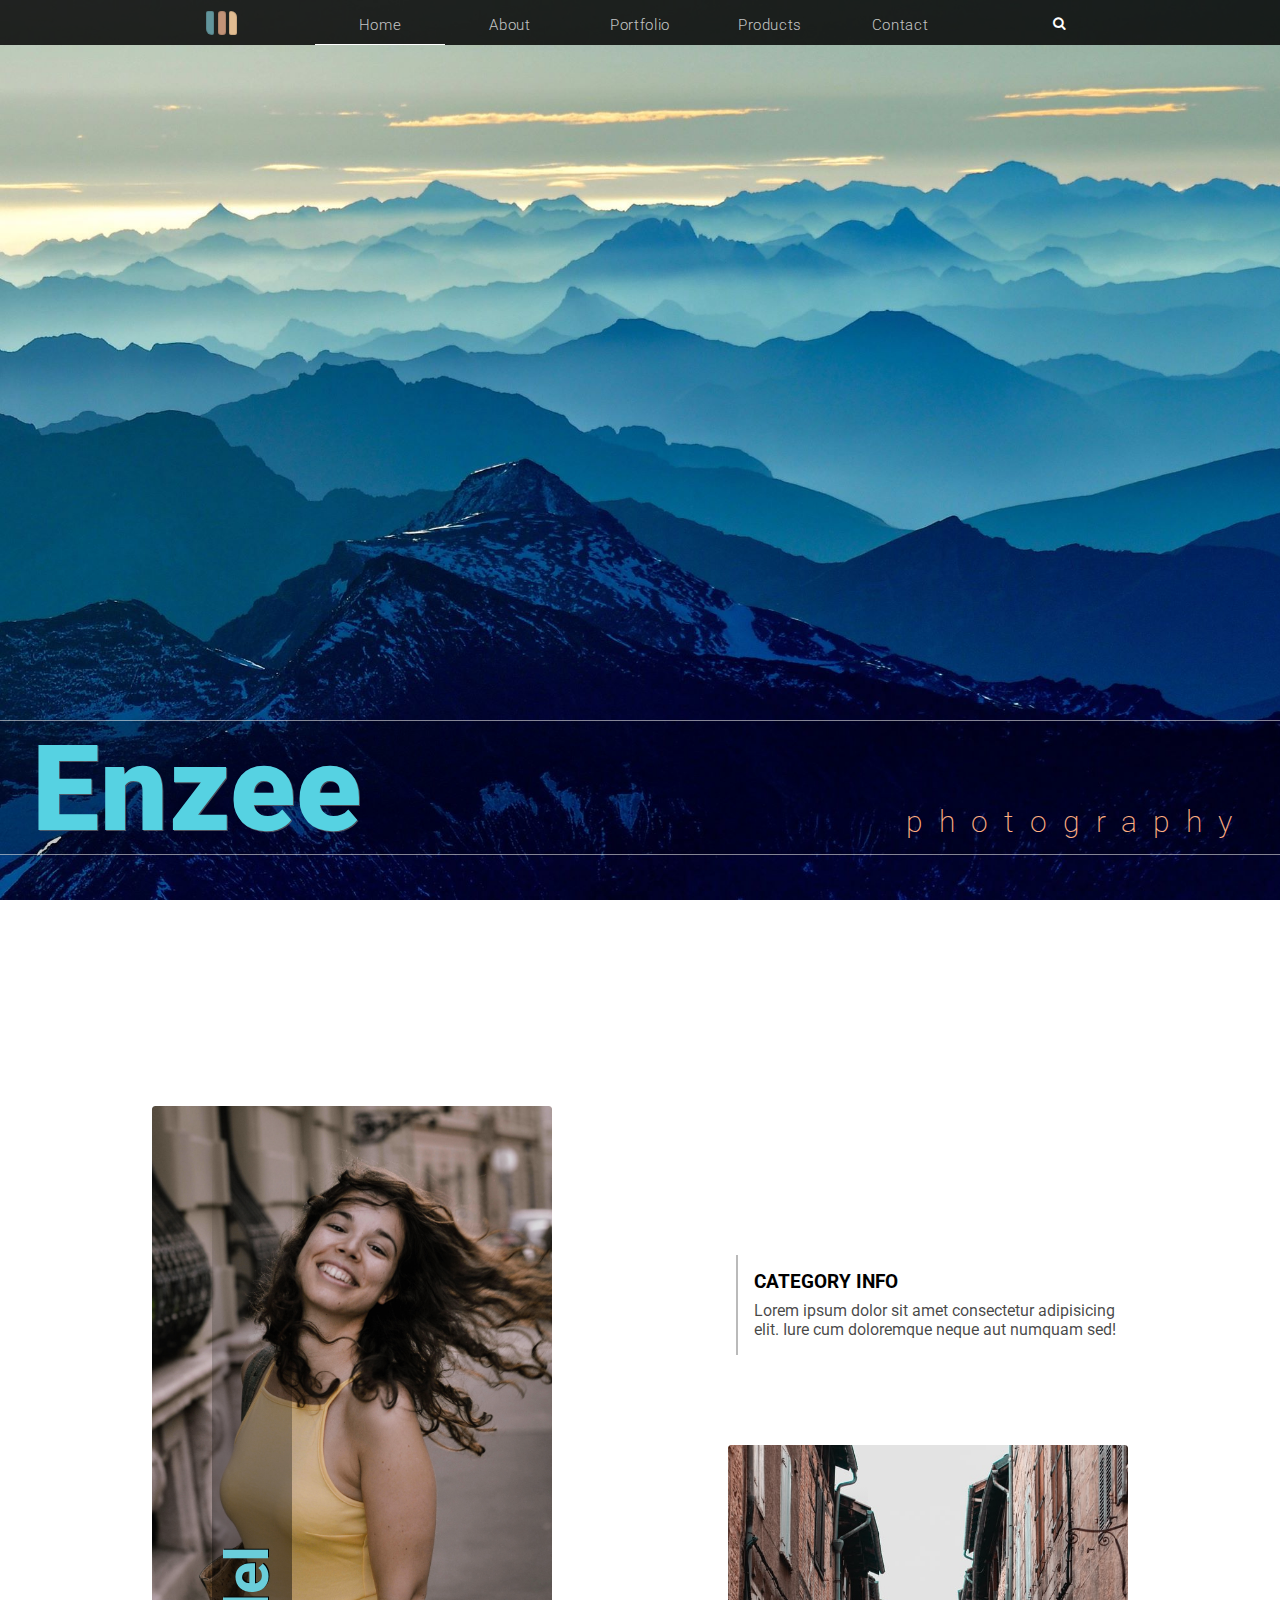
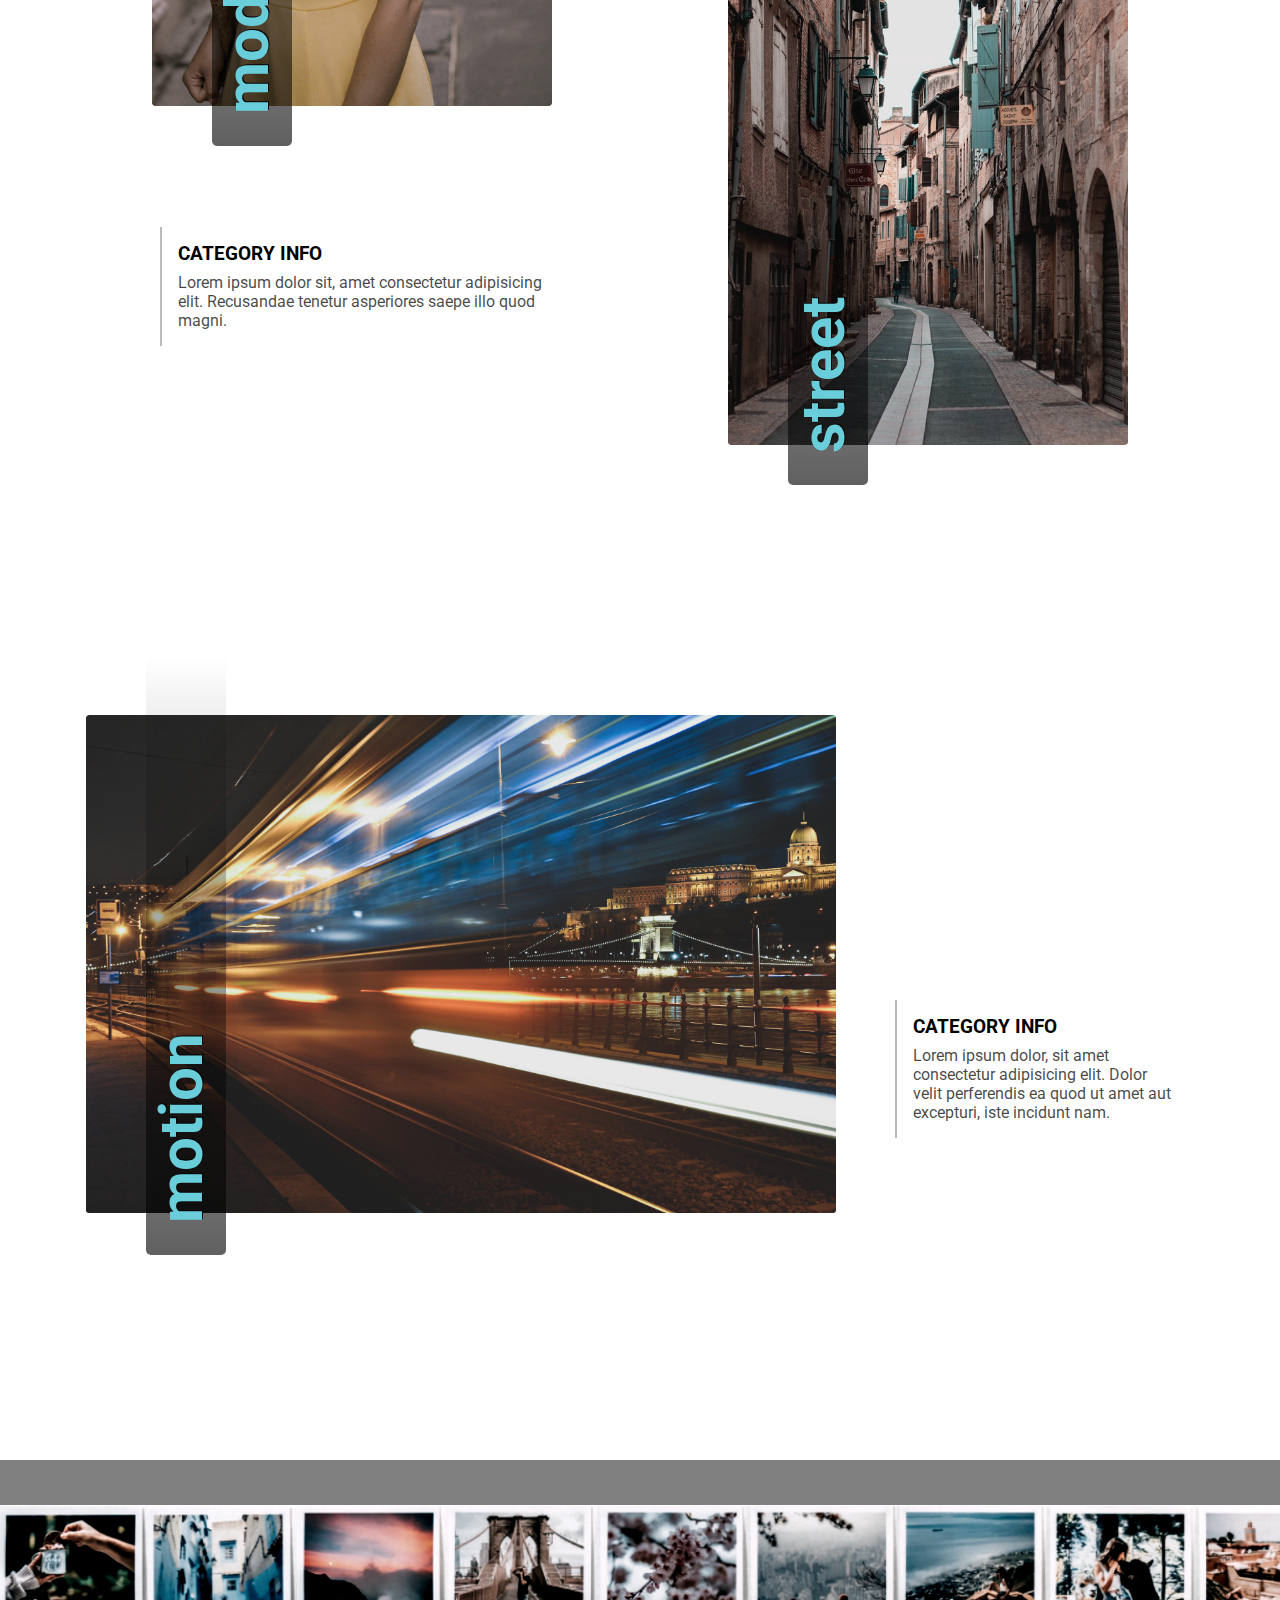
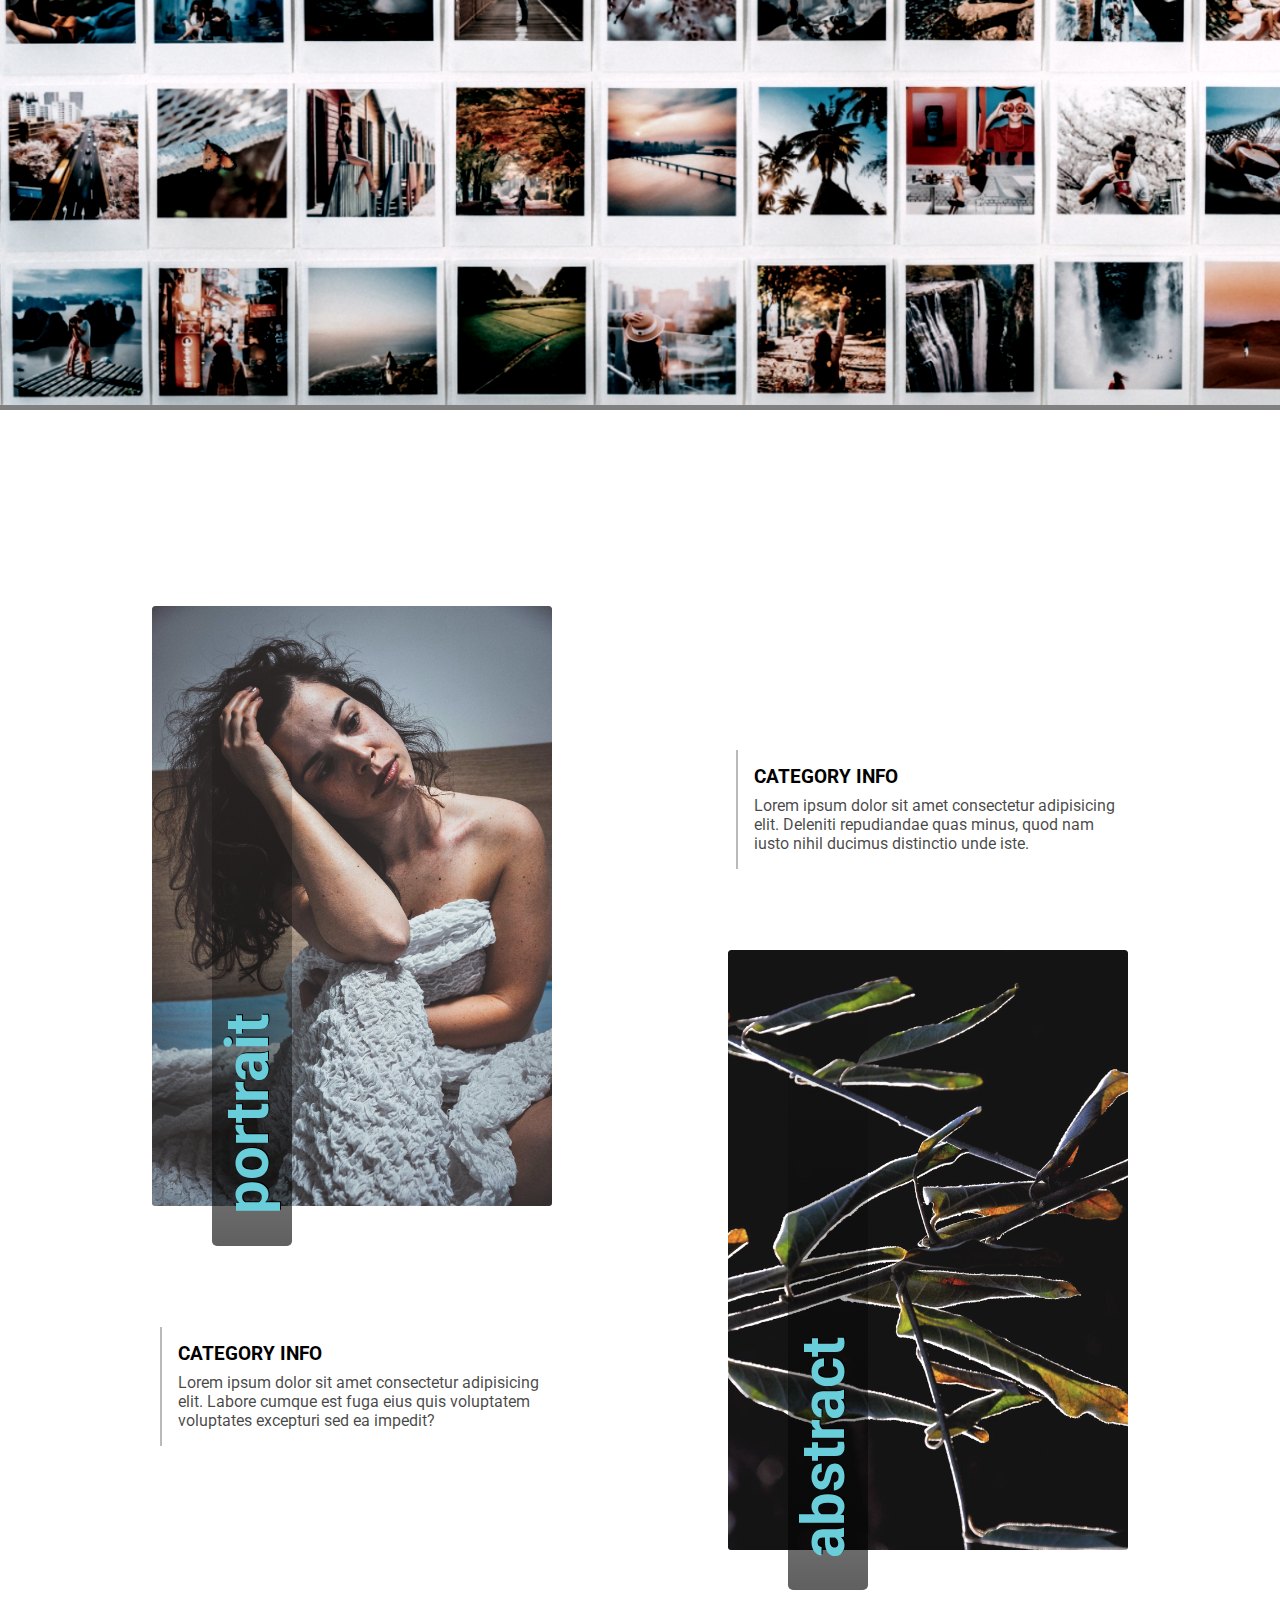
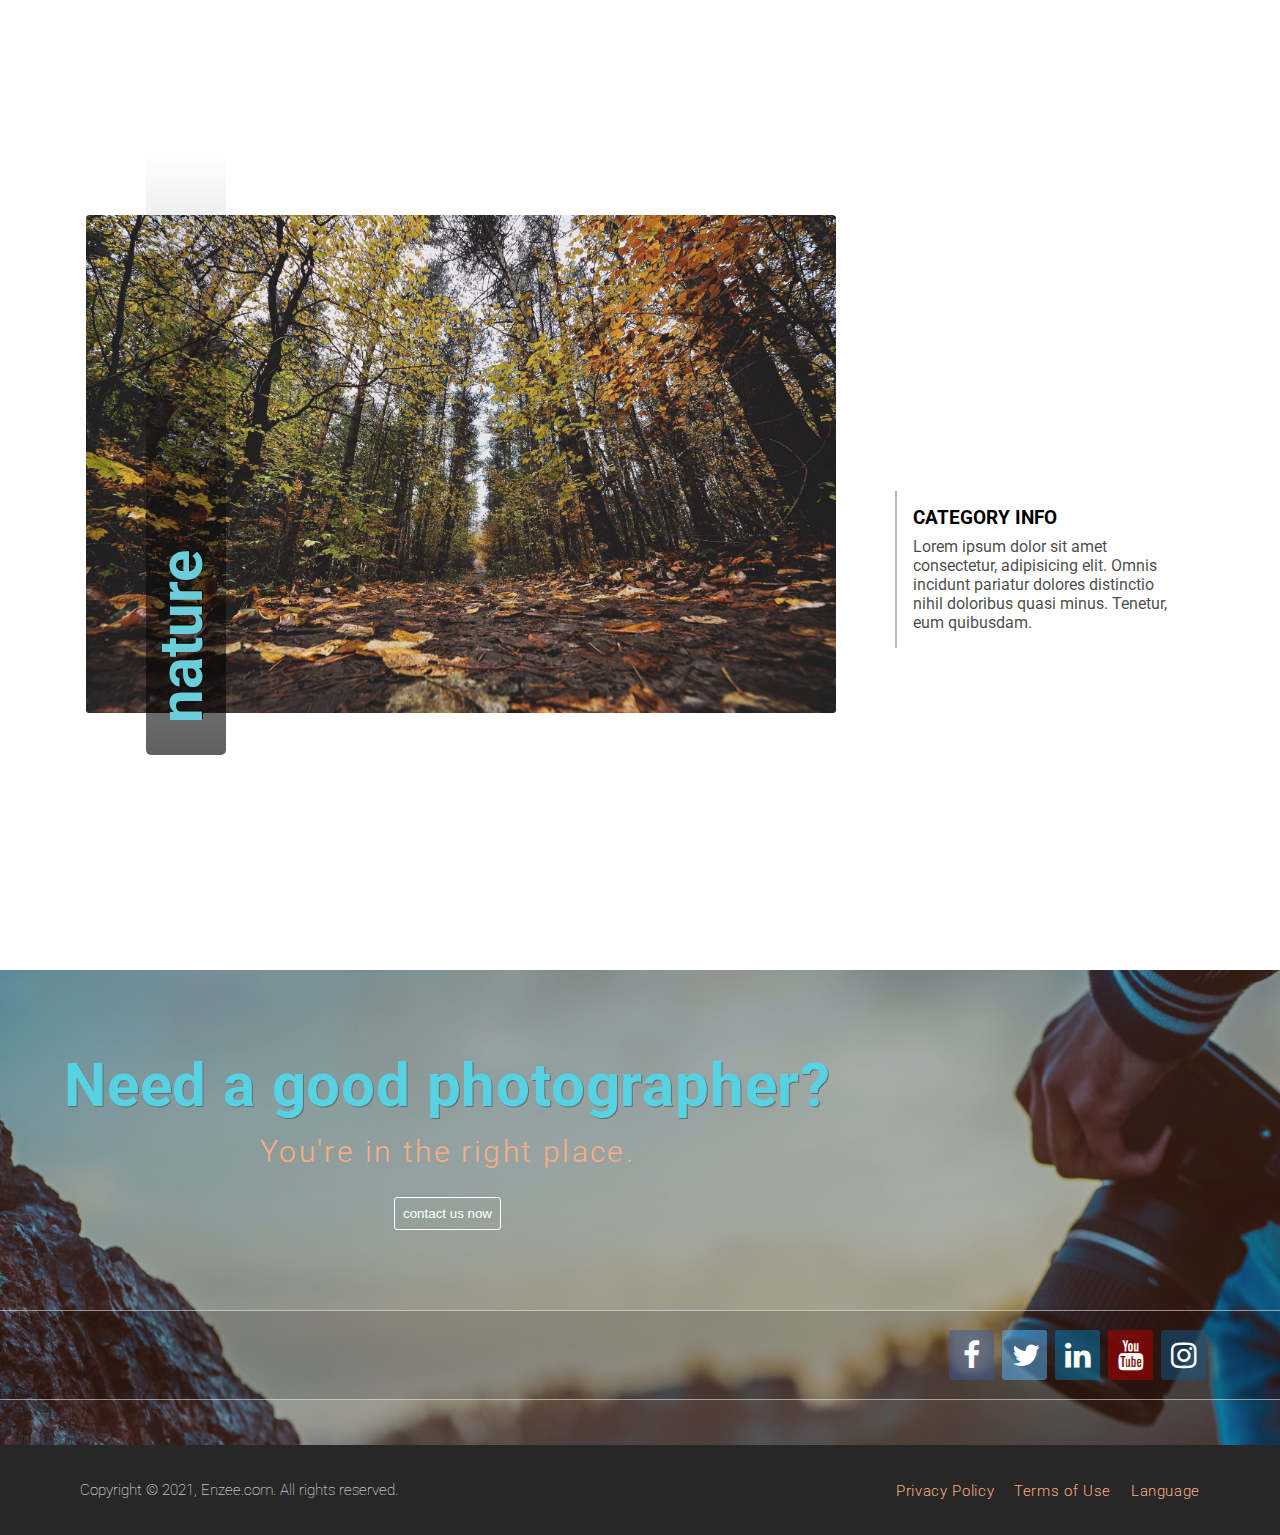
<file: index.html>
<!DOCTYPE html>
<html lang="en">
<head>
    <meta charset="UTF-8">
    <meta http-equiv="X-UA-Compatible" content="IE=edge">
    <meta name="viewport" content="width=device-width, initial-scale=1.0">
    <link rel="preconnect" href="https://fonts.gstatic.com">
    <!-- GOOGLE FONTS -->
    <link href="https://fonts.googleapis.com/css2?family=Roboto:wght@100;300;400;500;700;900&display=swap" rel="stylesheet">

    <!-- FONT AWEESOME ICONS -->
    <link rel="stylesheet" href="https://cdnjs.cloudflare.com/ajax/libs/font-awesome/4.7.0/css/font-awesome.min.css">

    <link rel="stylesheet" href="large.css">
    <title>NZ-photo-v2</title>
</head>
<body>
    <!-- <header id="showcase"> -->
        <div class="container">

            <header id="header" class="header">
                <div class="header-content">
                    <div class="logo-container--4">
                        <div class="block-row---4">
                        <div class="block--4 block--4--1"></div>
                        <div class="block--4 block--4--2"></div>
                        <div class="block--4 block--4--3"></div>
                        <!-- <div class="block--4 block--4--4"></div>
                        <div class="block--4 block--4--5"></div> -->
                        </div>
                        <!-- <div class="enzee-row--4 text--4 enzee--4">enzee</div>
                        <div class="photo-row--4 text--4 photo--4">photography</div> -->
                    </div>
                    <nav>

                        <a class="nav-link select-able active" href="#">Home</a>
                        <a class="nav-link select-able" href="pages/about.html">About</a>
                        <!-- <a class="nav-link" href="model.html">Portfolio</a> -->

                        <div class="dropdown">
                            <button class="dropbtn select-able">portfolio 
                            <!-- <button class="nav-link dropbtn">Dropdown  -->
                              <!-- <i class="fa fa-caret-down"></i> -->
                            </button>
                            <div class="dropdown-content">
                              <a href="pages/portrait.html">portrait</a>
                              <a href="#">model</a>
                              <a href="#">nature</a>
                              <a href="#">street</a>
                              <a href="#">motion</a>
                              <a href="#">abstract</a>
                            </div>
                          </div> 

                        <!-- <a class="nav-link" href="#">Products</a> -->

                        <div class="dropdown">
                            <button class="dropbtn select-able">products 
                            <!-- <button class="nav-link dropbtn">Dropdown  -->
                            </button>
                            <div class="dropdown-content">
                              <a href="#">Link 1</a>
                              <a href="#">Link 2</a>
                              <a href="#">Link 3</a>
                              <a href="#">Link 4</a>
                             
                            </div>
                          </div> 

                        <a class="nav-link select-able" href="pages/contact.html">Contact</a>

                        <!-- <ul class="nav-links">
                            <li><a class="nav-link" href="#">Home</a></li>
                            <li><a class="nav-link" href="#">About</a></li>
                            <li><a class="nav-link" href="#">Portfolio</a></li>
                            <li><a class="nav-link" href="#">Products</a></li>
                            <li><a class="nav-link" href="#">Contact</a></li>
                        </ul> -->
                    </nav>
                    <div class="search-container">
                        <form action="">
                            <button type="submit" id="submit-btn" class="submit-btn hidden">
                                <i class="fa fa-search"></i>
                            </button>
                            <input type="text" placeholder="Search enzee.com" name="search" id="search-input" class="hidden" required>
                            <button type="" id="default-btn" class="default-btn">
                                <i class="fa fa-search"></i>
                            </button>
                            <button type="" id="close-btn" class="close-btn hidden">X
                                <!-- <i class="fa fa-times"></i> -->
                            </button>
                        </form>
                    </div>
                </div>  
            </header>

            <div id="image-container" class="image-container">

                <!-- <img class="mySlides" src="./images/showcase1-1.jpg">  -->
                <!-- <img class="mySlides" src="./images/showcase2.jpg"> -->
                <!-- <img class="mySlides" src="./images/showcase-3.jpg"> -->

                <!-- <img class="mySlides" src="./images/showcase-3.jpg"> -->


                <div class="title-div">
                    <div class="title-div-content">
                        <h1 class="category">
                            <span class="enzee">enzee</span>
                        </h1>
                        <h2 class="photography">photography</h2>
                    </div>
                </div>
            </div>
        </div>

        <div class="main-content">
            <div class="main-coloumn">

                <div class="portrait-container">
                    <div class="portrait-column portrait-column--non-reverse">
                        <div class="portrait-img-container category-img-container">
                            <div class="img-hover-zoom img-hover-zoom--portrait">
                                <img src="./images/model-card-1.jpg" alt="" class="portrait-showcase-img-1 portrait-style category-img">
                            </div>
                            
                            <div class="info-div">
                                <div class="info-div-content">
                                    <h1 class="category">
                                        <span class="category">model</span>
                                        <!-- <span class="photography">be your own</span> -->
                                    </h1>
                                    <!-- <h2>capturing precious moments</h2> -->
                                </div>
                            </div>
                        </div>
                        <div class="portrait-text-container">
                            <h3 class="category-info-title">category info</h3>
                            Lorem ipsum dolor sit, amet consectetur adipisicing elit. Recusandae tenetur asperiores saepe illo quod magni.
                        </div>
                    </div>
                    <div class="portrait-column portrait-column--reverse">
                        <div class="portrait-img-container category-img-container">
                            <div class="img-hover-zoom img-hover-zoom--portrait">
                                <img src="./images/street-card-3.jpeg" alt="" class="street-showcase-img-1 portrait-style category-img">
                            </div>
                            
                            <div class="info-div">
                                <div class="info-div-content">
                                    <h1 class="category">
                                        <span class="category">street</span>
                                        <!-- <span class="photography">capturing life</span> -->
                                    </h1>
                                    <!-- <h2>capturing precious moments</h2> -->
                                </div>
                            </div>
                        </div>
                        <div class="portrait-text-container">
                            <h3 class="category-info-title">category info</h3>
                            Lorem ipsum dolor sit amet consectetur adipisicing elit. Iure cum doloremque neque aut numquam sed!
                        </div>
                    </div>
                </div>


                <div class="landscape-container">
                    <div class="landscape-img-container category-img-container">
                        <div class="img-hover-zoom img-hover-zoom--landscape">
                            <img src="./images/motion-card-1.jpg" alt="" class="motion-showcase-img-1 landscape-style category-img">
                        </div>
                        
                        <div class="info-div">
                            <div class="info-div-content">
                                <h1 class="category">
                                    <span class="category">motion</span>
                                    <!-- <span class="photography">is freedom</span> -->
                                </h1>
                                <!-- <h2>capturing precious moments</h2> -->
                            </div>
                        </div>
                    </div>
                    <div class="landscape-text-container">
                        <h3 class="category-info-title">category info</h3>
                        Lorem ipsum dolor, sit amet consectetur adipisicing elit. Dolor velit perferendis ea quod ut amet aut excepturi, iste incidunt nam.
                    </div>
                </div>

                <div class="mosaic-container">
                    <!-- <img src="./images/mosaic-wide.png" alt=""> -->
                </div>


                <div class="portrait-container">
                    <div class="portrait-column portrait-column--non-reverse">
                        <div class="portrait-img-container category-img-container">
                            <div class="img-hover-zoom img-hover-zoom--portrait">
                                <img src="./images/portrait-card-1.jpg" alt="" class="portrait-showcase-img-1 portrait-style category-img">
                            </div>
                            
                            <div class="info-div">
                                <div class="info-div-content">
                                    <h1 class="category">
                                        <span class="category">portrait</span>
                                        <!-- <span class="photography">creating art</span> -->
                                    </h1>
                                    <!-- <h2>capturing precious moments</h2> -->
                                </div>
                            </div>
                        </div>
                        <div class="portrait-text-container">
                            <h3 class="category-info-title">category info</h3>
                            Lorem ipsum dolor sit amet consectetur adipisicing elit. Labore cumque est fuga eius quis voluptatem voluptates excepturi sed ea impedit?
                        </div>
                    </div>
                    <div class="portrait-column portrait-column--reverse">
                        <div class="portrait-img-container category-img-container">
                            <div class="img-hover-zoom img-hover-zoom--portrait">
                                <img src="./images/abstract-card-1.jpg" alt="" class="abstract-showcase-img-1 portrait-style category-img">
                            </div>
                            
                            <div class="info-div">
                                <div class="info-div-content">
                                    <h1 class="category">
                                        <span class="category">abstract</span>
                                        <!-- <span class="photography">imagine more</span> -->
                                    </h1>
                                    <!-- <h2>capturing precious moments</h2> -->
                                </div>
                            </div>
                        </div>
                        <div class="portrait-text-container">
                            <h3 class="category-info-title">category info</h3>
                            Lorem ipsum dolor sit amet consectetur adipisicing elit. Deleniti repudiandae quas minus, quod nam iusto nihil ducimus distinctio unde iste.
                        </div>
                    </div>
                </div>


                <div class="landscape-container">
                    <div class="landscape-img-container category-img-container">
                        <div class="img-hover-zoom img-hover-zoom--landscape">
                            <img src="./images/nature-card-2.jpg" alt="" class="nature-showcase-img-1 landscape-style category-img">
                        </div>
                        
                        <div class="info-div">
                            <div class="info-div-content">
                                <h1 class="category">
                                    <span class="category">nature</span>
                                    <!-- <span class="photography">been there</span> -->
                                </h1>
                                <!-- <h2>capturing precious moments</h2> -->
                            </div>
                        </div>
                    </div>
                    <div class="landscape-text-container">
                        <h3 class="category-info-title">category info</h3>
                        Lorem ipsum dolor sit amet consectetur, adipisicing elit. Omnis incidunt pariatur dolores distinctio nihil doloribus quasi minus. Tenetur, eum quibusdam.
                    </div>
                </div>


            </div>
        </div>

        <footer class="footer">
            <div class="footer-top-img">
                <div class="footer-top-img-cover">

                    <div class="footer-content--full-width full-width-1">
                        <div class="footer-content-1">
                            <div class="footer-info-container-1">
                                <h1>need a good photographer?</h1>
                                <h2>you're in the right place.</h2>
                                <button class="footer-contact-button">
                                    contact us now
                                </button>
                            </div>
                        </div>
                    </div>

                    <div class="footer-content--full-width full-width-2">
                        <div class="footer-content-2">
                            <div class="footer-2-text-container">
                                <!-- <p>let our team help you find the best solution for you.</p> -->
                            </div>
                            
                            <div class="footer-info-container-2">

                                <!-- <div class="logo-container--4">
                                    <div class="block-row---4">
                                    <div class="block--4 block--4--1"></div>
                                    <div class="block--4 block--4--2"></div>
                                    <div class="block--4 block--4--3"></div>
                                    </div>
                                    <div class="enzee-row--4 text--4 enzee--4">enzee</div>
                                    <div class="photo-row--4 text--4 photo--4">photography</div>
                                </div> -->
        
                                <div class="social-media-icon-container">
                                    <a href="#" class="social-media-icon fa fa-facebook"></a>
                                    <a href="#" class="social-media-icon fa fa-twitter"></a>
                                    <a href="#" class="social-media-icon fa fa-linkedin"></a>
                                    <a href="#" class="social-media-icon fa fa-youtube"></a>
                                    <a href="#" class="social-media-icon fa fa-instagram"></a>

                                </div>
                            </div>
                        </div>
                    </div>

                </div>
            </div>
            <!-- <img src="./images/footer-img-crop-1.jpg" alt="" class="footer-img"> -->
            <div class="footer-bottom">
                <p>Copyright © 2021, Enzee.com. All rights reserved.</p>
                <div class="footer-links">
                    <a href="#">Privacy Policy</a>
                    <a href="#">Terms of Use</a>
                    <a href="#">Language</a>
                </div>
            </div>
        </footer>

    <script src="script.js" type="text/javascript"></script>
</body>
</html>
</file>
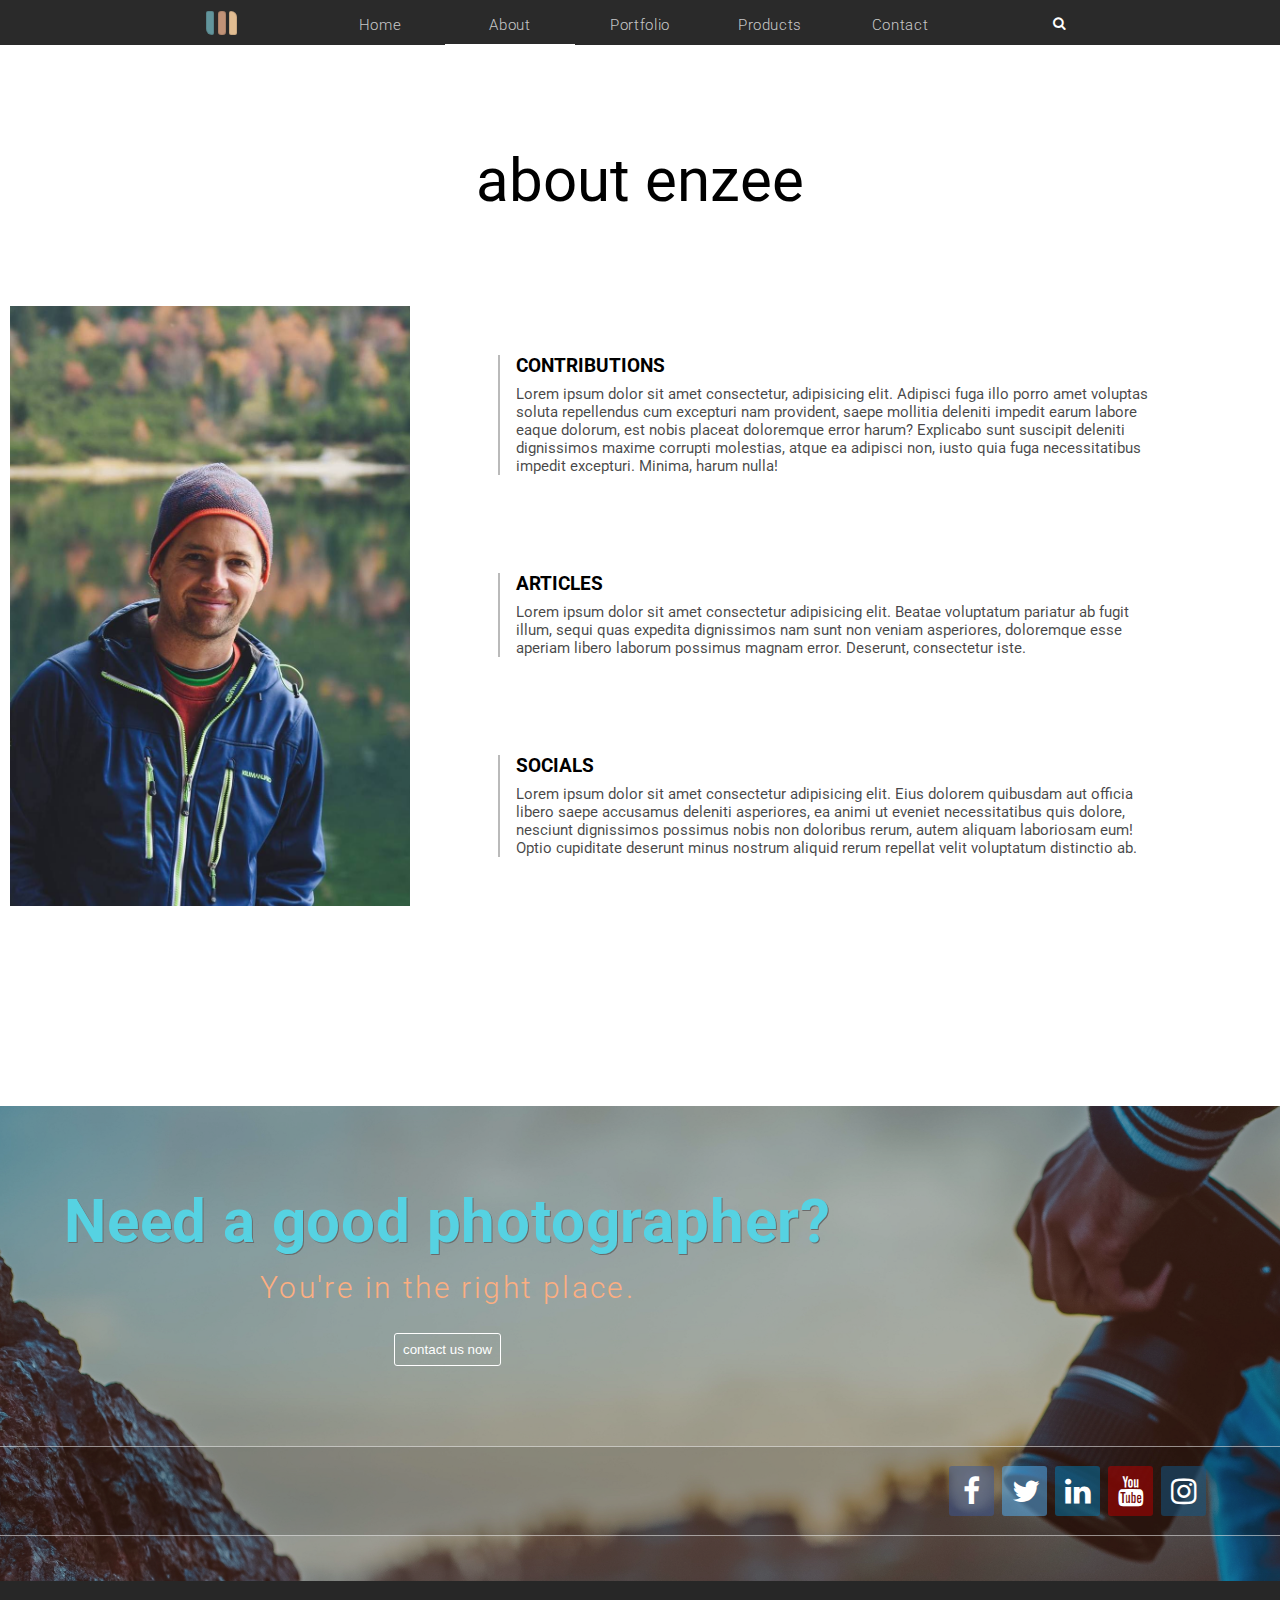
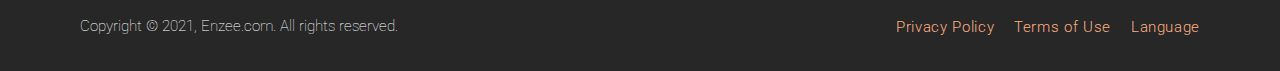
<file: pages/about.html>
<!DOCTYPE html>
<html lang="en">
<head>
    <meta charset="UTF-8">
    <meta http-equiv="X-UA-Compatible" content="IE=edge">
    <meta name="viewport" content="width=device-width, initial-scale=1.0">
    <link rel="preconnect" href="https://fonts.gstatic.com">
    <!-- GOOGLE FONTS -->
    <link href="https://fonts.googleapis.com/css2?family=Roboto:wght@100;300;400;500;700;900&display=swap" rel="stylesheet">

    <!-- FONT AWEESOME ICONS -->
    <link rel="stylesheet" href="https://cdnjs.cloudflare.com/ajax/libs/font-awesome/4.7.0/css/font-awesome.min.css">

    <link rel="stylesheet" href="../about-large.css">
    <title>NZ-photo-v2</title>
</head>
<body>
    <!-- <header id="showcase"> -->
        <div class="container">

            <header id="header" class="header">
                <div class="header-content">
                    <div class="logo-container--4">
                        <div class="block-row---4">
                        <div class="block--4 block--4--1"></div>
                        <div class="block--4 block--4--2"></div>
                        <div class="block--4 block--4--3"></div>
                        <!-- <div class="block--4 block--4--4"></div>
                        <div class="block--4 block--4--5"></div> -->
                        </div>
                        <!-- <div class="enzee-row--4 text--4 enzee--4">enzee</div>
                        <div class="photo-row--4 text--4 photo--4">photography</div> -->
                    </div>
                    <nav>

                        <a class="nav-link select-able" href="../index.html">Home</a>
                        <a class="nav-link select-able active" href="#">About</a>
                        <!-- <a class="nav-link" href="model.html">Portfolio</a> -->

                        <div class="dropdown">
                            <button class="dropbtn select-able">portfolio 
                            <!-- <button class="nav-link dropbtn">Dropdown  -->
                              <!-- <i class="fa fa-caret-down"></i> -->
                            </button>
                            <div class="dropdown-content">
                              <a href="portrait.html">portrait</a>
                              <a href="#">model</a>
                              <a href="#">nature</a>
                              <a href="#">street</a>
                              <a href="#">motion</a>
                              <a href="#">abstract</a>
                            </div>
                          </div> 

                        <!-- <a class="nav-link" href="#">Products</a> -->

                        <div class="dropdown">
                            <button class="dropbtn select-able">products 
                            <!-- <button class="nav-link dropbtn">Dropdown  -->
                            </button>
                            <div class="dropdown-content">
                              <a href="#">Link 1</a>
                              <a href="#">Link 2</a>
                              <a href="#">Link 3</a>
                              <a href="#">Link 4</a>
                             
                            </div>
                          </div> 

                        <a class="nav-link select-able" href="#">Contact</a>

                        <!-- <ul class="nav-links">
                            <li><a class="nav-link" href="#">Home</a></li>
                            <li><a class="nav-link" href="#">About</a></li>
                            <li><a class="nav-link" href="#">Portfolio</a></li>
                            <li><a class="nav-link" href="#">Products</a></li>
                            <li><a class="nav-link" href="#">Contact</a></li>
                        </ul> -->
                    </nav>
                    <div class="search-container">
                        <form action="">
                            <button type="submit" id="submit-btn" class="submit-btn hidden">
                                <i class="fa fa-search"></i>
                            </button>
                            <input type="text" placeholder="Search enzee.com" name="search" id="search-input" class="hidden" required>
                            <button type="" id="default-btn" class="default-btn">
                                <i class="fa fa-search"></i>
                            </button>
                            <button type="" id="close-btn" class="close-btn hidden">X
                                <!-- <i class="fa fa-times"></i> -->
                            </button>
                        </form>
                    </div>
                </div>  
            </header>

        </div>

        <div class="main-content">
            <div class="main-coloumn">
                <div class="about-enzee-container">
                    <h1 class="about-enzee">about enzee</h1>
                </div>
                <div class="about-container">
                    <div class="about-image-container"></div>
                    <div class="about-text-container">
                        <div class="about-text__first-row about-text-row">
                            <h3 class="about-text__title">contributions</h3>
                            <p class="about-text__text">Lorem ipsum dolor sit amet consectetur, adipisicing elit. Adipisci fuga illo porro amet voluptas soluta repellendus cum excepturi nam provident, saepe mollitia deleniti impedit earum labore eaque dolorum, est nobis placeat doloremque error harum? Explicabo sunt suscipit deleniti dignissimos maxime corrupti molestias, atque ea adipisci non, iusto quia fuga necessitatibus impedit excepturi. Minima, harum nulla!</p>
                        </div>
                        <div class="about-second-row about-text-row">
                            <h3 class="about-text__title">articles</h3>
                            <p class="about-text__text">Lorem ipsum dolor sit amet consectetur adipisicing elit. Beatae voluptatum pariatur ab fugit illum, sequi quas expedita dignissimos nam sunt non veniam asperiores, doloremque esse aperiam libero laborum possimus magnam error. Deserunt, consectetur iste.</p>
                        </div>
                        <div class="about-third-row about-text-row">
                            <h3 class="about-text__title">socials</h3>
                            <p class="about-text__text">Lorem ipsum dolor sit amet consectetur adipisicing elit. Eius dolorem quibusdam aut officia libero saepe accusamus deleniti asperiores, ea animi ut eveniet necessitatibus quis dolore, nesciunt dignissimos possimus nobis non doloribus rerum, autem aliquam laboriosam eum! Optio cupiditate deserunt minus nostrum aliquid rerum repellat velit voluptatum distinctio ab.</p>
                        </div>
                    </div>
                </div>
            </div>
        </div>

            <footer class="footer">
                <div class="footer-top-img">
                    <div class="footer-top-img-cover">

                        <div class="footer-content--full-width full-width-1">
                            <div class="footer-content-1">
                                <div class="footer-info-container-1">
                                    <h1>need a good photographer?</h1>
                                    <h2>you're in the right place.</h2>
                                    <button class="footer-contact-button">
                                        contact us now
                                    </button>
                                </div>
                            </div>
                        </div>

                        <div class="footer-content--full-width full-width-2">
                            <div class="footer-content-2">
                                <div class="footer-2-text-container">
                                    <!-- <p>let our team help you find the best solution for you.</p> -->
                                </div>
                                
                                <div class="footer-info-container-2">

                                    <!-- <div class="logo-container--4">
                                        <div class="block-row---4">
                                        <div class="block--4 block--4--1"></div>
                                        <div class="block--4 block--4--2"></div>
                                        <div class="block--4 block--4--3"></div>
                                        </div>
                                        <div class="enzee-row--4 text--4 enzee--4">enzee</div>
                                        <div class="photo-row--4 text--4 photo--4">photography</div>
                                    </div> -->
            
                                    <div class="social-media-icon-container">
                                        <a href="#" class="social-media-icon fa fa-facebook"></a>
                                        <a href="#" class="social-media-icon fa fa-twitter"></a>
                                        <a href="#" class="social-media-icon fa fa-linkedin"></a>
                                        <a href="#" class="social-media-icon fa fa-youtube"></a>
                                        <a href="#" class="social-media-icon fa fa-instagram"></a>

                                    </div>
                                </div>
                            </div>
                        </div>

                    </div>
                </div>
                <!-- <img src="./images/footer-img-crop-1.jpg" alt="" class="footer-img"> -->
                <div class="footer-bottom">
                    <p>Copyright © 2021, Enzee.com. All rights reserved.</p>
                    <div class="footer-links">
                        <a href="#">Privacy Policy</a>
                        <a href="#">Terms of Use</a>
                        <a href="#">Language</a>
                    </div>
                </div>
            </footer>

    <script src="../script.js" type="text/javascript"></script>
</body>
</html>
</file>
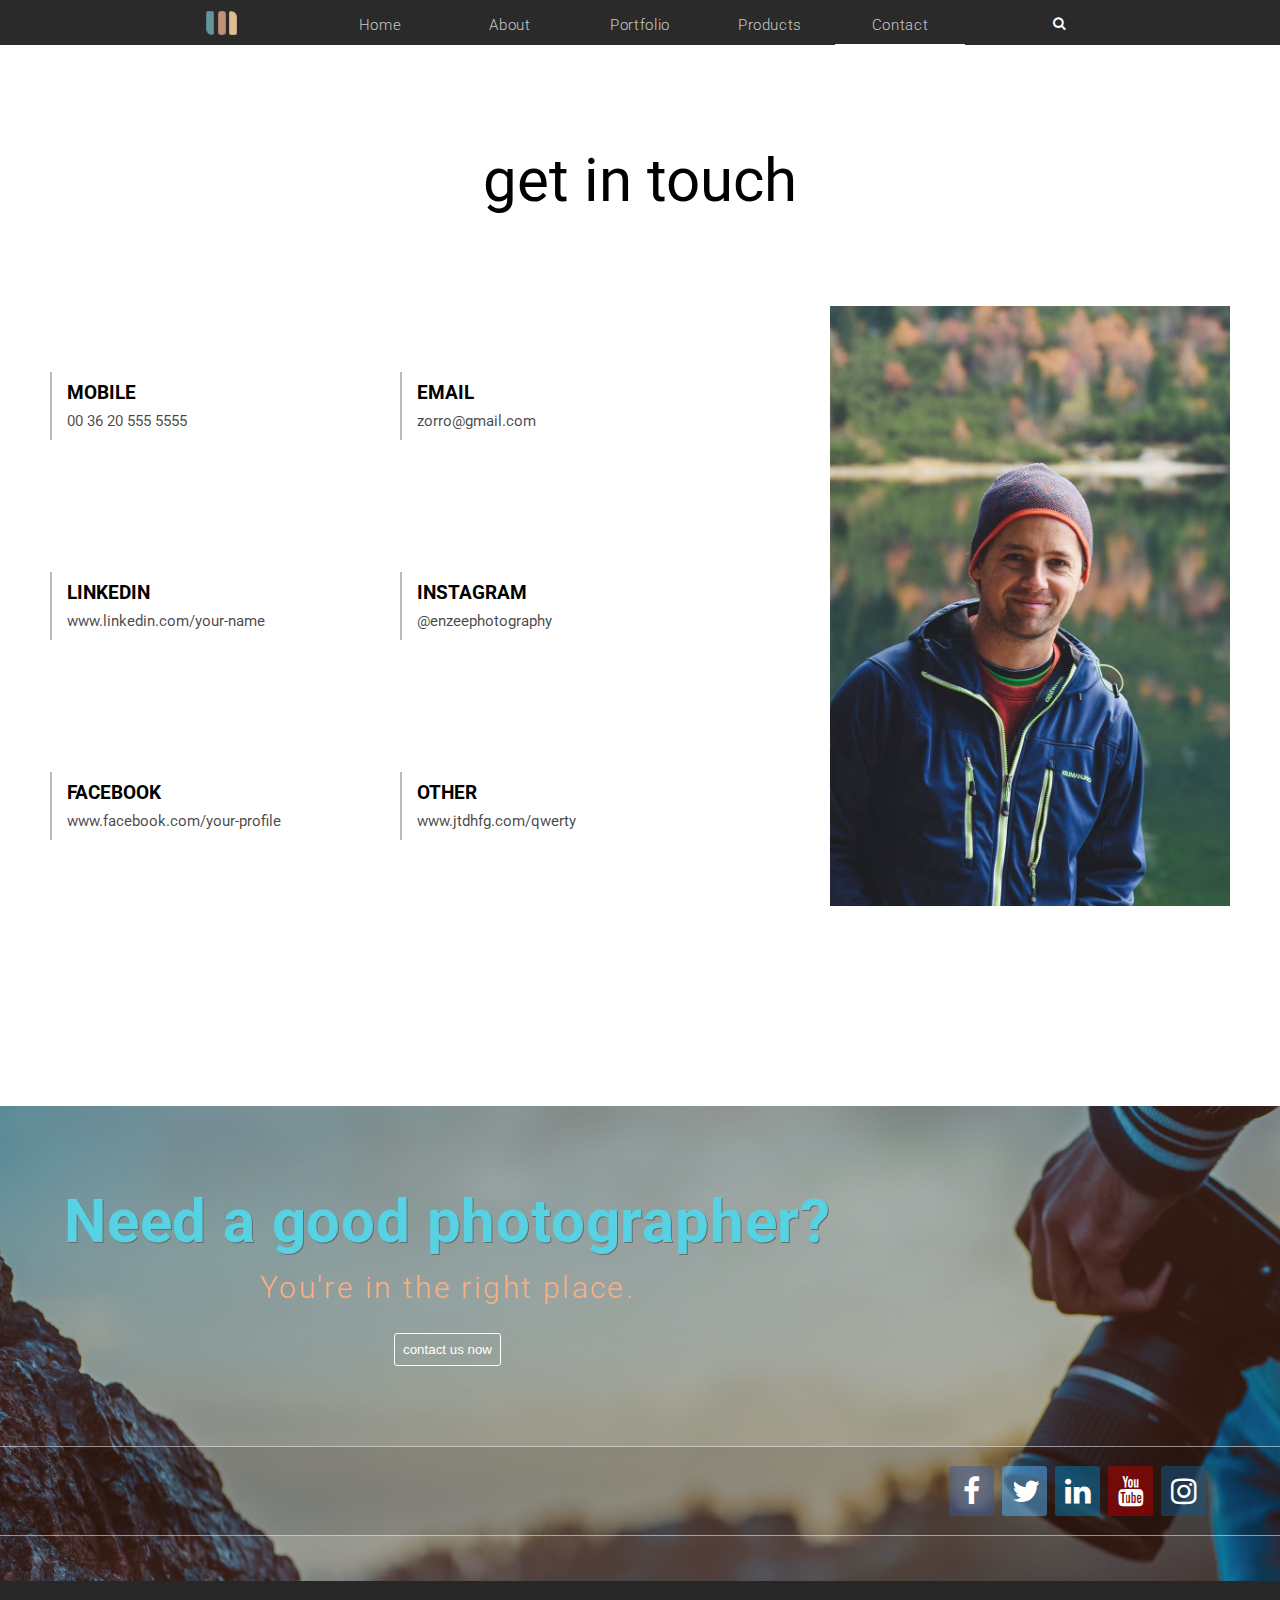
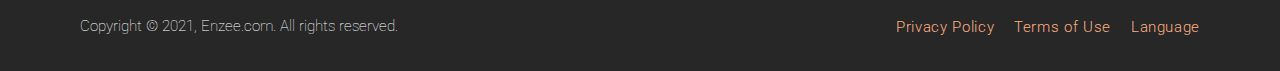
<file: pages/contact.html>
<!DOCTYPE html>
<html lang="en">
<head>
    <meta charset="UTF-8">
    <meta http-equiv="X-UA-Compatible" content="IE=edge">
    <meta name="viewport" content="width=device-width, initial-scale=1.0">
    <link rel="preconnect" href="https://fonts.gstatic.com">
    <!-- GOOGLE FONTS -->
    <link href="https://fonts.googleapis.com/css2?family=Roboto:wght@100;300;400;500;700;900&display=swap" rel="stylesheet">

    <!-- FONT AWEESOME ICONS -->
    <link rel="stylesheet" href="https://cdnjs.cloudflare.com/ajax/libs/font-awesome/4.7.0/css/font-awesome.min.css">

    <link rel="stylesheet" href="../contact-large.css">
    <title>NZ-photo-v2</title>
</head>
<body>
    <!-- <header id="showcase"> -->
        <div class="container">

            <header id="header" class="header">
                <div class="header-content">
                    <div class="logo-container--4">
                        <div class="block-row---4">
                        <div class="block--4 block--4--1"></div>
                        <div class="block--4 block--4--2"></div>
                        <div class="block--4 block--4--3"></div>
                        <!-- <div class="block--4 block--4--4"></div>
                        <div class="block--4 block--4--5"></div> -->
                        </div>
                        <!-- <div class="enzee-row--4 text--4 enzee--4">enzee</div>
                        <div class="photo-row--4 text--4 photo--4">photography</div> -->
                    </div>
                    <nav>

                        <a class="nav-link select-able" href="../index.html">Home</a>
                        <a class="nav-link select-able" href="about.html">About</a>
                        <!-- <a class="nav-link" href="model.html">Portfolio</a> -->

                        <div class="dropdown">
                            <button class="dropbtn select-able">portfolio 
                            <!-- <button class="nav-link dropbtn">Dropdown  -->
                              <!-- <i class="fa fa-caret-down"></i> -->
                            </button>
                            <div class="dropdown-content">
                              <a href="portrait.html">portrait</a>
                              <a href="#">model</a>
                              <a href="#">nature</a>
                              <a href="#">street</a>
                              <a href="#">motion</a>
                              <a href="#">abstract</a>
                            </div>
                          </div> 

                        <!-- <a class="nav-link" href="#">Products</a> -->

                        <div class="dropdown">
                            <button class="dropbtn select-able">products 
                            <!-- <button class="nav-link dropbtn">Dropdown  -->
                            </button>
                            <div class="dropdown-content">
                              <a href="#">Link 1</a>
                              <a href="#">Link 2</a>
                              <a href="#">Link 3</a>
                              <a href="#">Link 4</a>
                             
                            </div>
                          </div> 

                        <a class="nav-link select-able active" href="contact.html">Contact</a>

                        <!-- <ul class="nav-links">
                            <li><a class="nav-link" href="#">Home</a></li>
                            <li><a class="nav-link" href="#">About</a></li>
                            <li><a class="nav-link" href="#">Portfolio</a></li>
                            <li><a class="nav-link" href="#">Products</a></li>
                            <li><a class="nav-link" href="#">Contact</a></li>
                        </ul> -->
                    </nav>
                    <div class="search-container">
                        <form action="">
                            <button type="submit" id="submit-btn" class="submit-btn hidden">
                                <i class="fa fa-search"></i>
                            </button>
                            <input type="text" placeholder="Search enzee.com" name="search" id="search-input" class="hidden" required>
                            <button type="" id="default-btn" class="default-btn">
                                <i class="fa fa-search"></i>
                            </button>
                            <button type="" id="close-btn" class="close-btn hidden">X
                                <!-- <i class="fa fa-times"></i> -->
                            </button>
                        </form>
                    </div>
                </div>  
            </header>

        </div>

        <div class="main-content">
            <div class="main-coloumn">
                <div class="about-enzee-container">
                    <h1 class="about-enzee">get in touch</h1>
                </div>
                <div class="contact-container">
                    <div class="contact-image-container"></div>
                    <div class="contact-text-container">

                        <div class="contact-text__first-row contact-text-row">
                            <div class="contact-text-block">
                                <h3 class="contact-text__title">mobile</h3>
                                <p class="contact-text__text">00 36 20 555 5555</p>
                            </div>
                            <div class="contact-text-block">
                                <h3 class="contact-text__title">email</h3>
                                <p class="contact-text__text">zorro@gmail.com</p>
                            </div>
                        </div>
                        
                        <div class="contact-text__second-row contact-text-row">
                            <div class="contact-text-block">
                                <h3 class="contact-text__title">linkedIn</h3>
                                <p class="contact-text__text">www.linkedin.com/your-name</p>
                            </div>
                            <div class="contact-text-block">
                                <h3 class="contact-text__title">instagram</h3>
                                <p class="contact-text__text">@enzeephotography</p>
                            </div>
                        </div>

                        <div class="contact-text__third-row contact-text-row">
                            <div class="contact-text-block">
                                <h3 class="contact-text__title">facebook</h3>
                                <p class="contact-text__text">www.facebook.com/your-profile</p>
                            </div>
                            <div class="contact-text-block">
                                <h3 class="contact-text__title">other</h3>
                                <p class="contact-text__text">www.jtdhfg.com/qwerty</p>
                            </div>
                        </div>
                        
                        
                    </div>
                </div>
            </div>
        </div>

            <footer class="footer">
                <div class="footer-top-img">
                    <div class="footer-top-img-cover">

                        <div class="footer-content--full-width full-width-1">
                            <div class="footer-content-1">
                                <div class="footer-info-container-1">
                                    <h1>need a good photographer?</h1>
                                    <h2>you're in the right place.</h2>
                                    <button class="footer-contact-button">
                                        contact us now
                                    </button>
                                </div>
                            </div>
                        </div>

                        <div class="footer-content--full-width full-width-2">
                            <div class="footer-content-2">
                                <div class="footer-2-text-container">
                                    <!-- <p>let our team help you find the best solution for you.</p> -->
                                </div>
                                
                                <div class="footer-info-container-2">

                                    <!-- <div class="logo-container--4">
                                        <div class="block-row---4">
                                        <div class="block--4 block--4--1"></div>
                                        <div class="block--4 block--4--2"></div>
                                        <div class="block--4 block--4--3"></div>
                                        </div>
                                        <div class="enzee-row--4 text--4 enzee--4">enzee</div>
                                        <div class="photo-row--4 text--4 photo--4">photography</div>
                                    </div> -->
            
                                    <div class="social-media-icon-container">
                                        <a href="#" class="social-media-icon fa fa-facebook"></a>
                                        <a href="#" class="social-media-icon fa fa-twitter"></a>
                                        <a href="#" class="social-media-icon fa fa-linkedin"></a>
                                        <a href="#" class="social-media-icon fa fa-youtube"></a>
                                        <a href="#" class="social-media-icon fa fa-instagram"></a>

                                    </div>
                                </div>
                            </div>
                        </div>

                    </div>
                </div>
                <!-- <img src="./images/footer-img-crop-1.jpg" alt="" class="footer-img"> -->
                <div class="footer-bottom">
                    <p>Copyright © 2021, Enzee.com. All rights reserved.</p>
                    <div class="footer-links">
                        <a href="#">Privacy Policy</a>
                        <a href="#">Terms of Use</a>
                        <a href="#">Language</a>
                    </div>
                </div>
            </footer>

    <script src="../script.js" type="text/javascript"></script>
</body>
</html>
</file>
<file: large.css>
:root {
    --main-background: #ffffff;
    --title-blue: #56d2e2;
    --sub-title-orange: #fdae81;
    /* --category-grey: #d6d6d6cf; */
    --category-grey: #56d2e2;

    --max-width: 100%;
    --main-content-1400: 1400px;
  }

* {
    margin: 0;
    padding: 0;
    box-sizing: border-box;
    /* filter: grayscale(.05); */
}

body {
    /* font-family: Arial, "Helvetica Neue", Helvetica, sans-serif; */
    font-family: 'Roboto', sans-serif;
    background: var(--main-background);
}

h1 {
    font-size: 45px;
    font-weight: 100;
}

h2 {
    font-size: 30px;
    font-weight: 200;
}

/* h3 {} */

p {
    font-size: 15px;
    font-weight: 100;
}

/* !!! HEIGHT IS IMPORTANT !!! */
.container {
  /* color: white; */
  /* border: 5px solid orange; */
  /* height: 100vh; */
  align-items: center;
}

.image-container {
    
    display: flex;
    justify-content: center;
    height: 100vh;

    /* !!! THIS IS WORKING !!! */
    /* https://www.w3schools.com/html/html_images_background.asp */

    background-image: url('./images/showcase-3.jpg');
    /* background-image: url("./images/motion-card-1.jpg"); */
    /* background-repeat: no-repeat; */
    /* !!! THIS WILL PREVENT IT FROM SCROLLING !!! */
    /* background-attachment: fixed;   */
    background-size: cover;
}

  /* The sticky class is added to the navbar with JS when it reaches its scroll position */
  .sticky {
    position: fixed;
    /* top: 22.5px; */
    /* width: 100%; */
    width: var(--max-width);
  }
  
.hidden {
    display: none;
}

/* GRAYSCALE + BLUR */
.blurred {
    /* filter: blur(5px); */
    /* -webkit-filter: blur(5px); */
    /* backdrop-filter: grayscale(1);   */

    /* CAN LEAVE backdrop OUT */
    filter: grayscale(.5) blur(2px);  
    filter: grayscale(.25) blur(1px) opacity(0.75);  
}

  /* Add some top padding to the page content to prevent sudden quick movement (as the navigation bar gets a new position at the top of the page (position:fixed and top:0) */
  .sticky + .content {
    padding-top: 60px;
  }


header {
    z-index: 2;
    position: absolute;
    /* top: 10px; */
    /* margin-top: 22.5px; */

    /* width: 100%; */
    width: var(--max-width);
    /* background-color: rgba(0, 0, 0, 0.644); */
    background-color: rgba(0, 0, 0, 0.836);
}
    
.header-content {
    display: flex;
    align-items: flex-end;
    align-items: center;
    max-width: var(--main-content-1400);

    /* !!! */
    /* background-color: rgba(165, 77, 77, 0.231); */

    width: 80%;
    height: 45px;
    margin-left: auto;
    margin-right: auto;
}
    
.logo-container--4, .nav-links, .search-container {
    display: flex;
}
    
    
    
.logo-container--4 {
    flex: 1;
    display: flex;
    align-items: center;
    /* border: 1px solid white; */

     /* LOGO ONLY */
    justify-content: flex-end;
    justify-content: center;
}
    
.block-row---4 {
    display: flex;

    /* WITH TEXT */
    /* margin-left: .5rem; */

    /* LOGO ONLY */
}
    
.block--4 {
    width: .5rem;
    height: 1.5rem;
    border: 1px solid rgba(0, 0, 0, 0.108);
    border-radius: .2rem;
    margin: .1rem;
}
    
.block--4--1 {
    background-color: #62959c;
    border-bottom-left-radius: .6rem;
}
    
.block--4--2 {
    background-color: #c19277;
}
    
.block--4--3 {
    background-color: #e1bc91;
    border-top-right-radius: .6rem;
}
    
/* ENZEE PHOTOGRAPHT */
.text--4 {
    font-size: 20px;
    font-weight: 500;
    letter-spacing: .08rem;
    color: white;
    /* color: black; */
}
    
.enzee--4 {
    margin-left: .3rem;
    text-transform: capitalize;
    /* border-bottom: 2px solid #e3d0b9; */
}
    
.photo--4 {
    margin-left: .3rem;
    text-transform: capitalize;
    /* border-right: 1px solid black; */
    /* border-bottom: 2px solid #e3d0b9; */
}
    
.photo-row--4 {
    /* border-right: 1px solid black; */
    padding-right: 2rem;
}
    
    
    
    
nav {
    /* background: rgb(191, 217, 137); */
    flex: 3;
    display: flex;
    align-items: center;
    justify-content: center;
}

/*     
.nav-links {
    list-style: none ;
} */
    
.nav-link {
    display: block;
    float: left;
    width: 130px;
    text-align: center;
    text-decoration: none;
    color: black;
    color: rgba(255, 255, 255, 0.753);
    /* color: rgba(255, 166, 0, 0.765); */
    letter-spacing: .04rem;
    font-size: 15px;
    font-weight: 300;
    margin-top: 16px;
    padding: 0px 20px 10px 20px;
    border-bottom: 1px solid transparent;
    /* border: 1px solid black; */
}

.nav-link.active {
    border-bottom: 1px solid white;
    color: rgba(255, 255, 255, 0.753);
    /* color: rgba(255, 166, 0, 0.765); */
}

.nav-link.active:hover {
    border-bottom: 1px solid white;
    color: white;
}

.nav-link:hover {
    border-bottom: 1px solid white;
    /* border-bottom: 2px solid rgb(255, 166, 0); */
    color: white;
    /* color: rgb(255, 166, 0); */
}

/* SELECTED NAVLINK */
.select-able.active {
    /* background: rgba(128, 255, 0, 0.361); */
    border-bottom: 1px solid white;
}
    


/* DROPDOWN  */

   .navbar a {
    float: left;
    font-size: 16px;
    color: white;
    text-align: center;
    padding: 14px 16px;
    text-decoration: none;
  }
  
  .dropdown {
    float: left;
    overflow: hidden;
  }
  
  .dropdown .dropbtn {
    width: 130px;
    text-align: center;
    font-size: 15px;  
    border: none;
    outline: none;
    color: rgba(255, 255, 255, 0.753);
    padding: 15px 20px 10px 20px;
    letter-spacing: .04rem;
    font-weight: 300;
    /* padding: 16px 16px; */
    border-bottom: 1px solid transparent;

    text-transform: capitalize;
    background-color: inherit;
    font-family: inherit;
    margin: 0;
  }

  .dropdown .dropbtn:hover {
    border-bottom: 1px solid white;
    /* border-bottom: 2px solid rgb(255, 166, 0); */
    color: white;
  }

  .dropdown-content {
    display: none;
    position: absolute;
    /* background-color: #f9f9f9; */
    background-color: #000000a0;
    min-width: 130px;
    box-shadow: 0px 8px 16px 0px rgba(0,0,0,0.2);
    z-index: 1;
  }
  
  .dropdown-content a {
    float: none;
    color: black;
    color: rgba(255, 255, 255, 0.753);
    padding: 12px 16px;
    padding: 12px 0px 16px 33px;
    letter-spacing: .04rem;
    font-weight: 300;
    text-decoration: none;
    display: block;
    text-align: left;
  }
  
  .dropdown-content a:hover {
    background-color: #ddd;
    background-color: rgba(0, 0, 0, 0.355);
    color: white;
  }
  
  .dropdown:hover .dropdown-content {
    display: block;
  }




.search-container {
    /* background: rgba(227, 113, 93, 0.425); */
    flex: 1;
    display: flex;
    flex-direction: row;
    /* end NOT WORKING, INSTEAD: */
    justify-content: flex-end;
    justify-content: center;
    align-items: center;
    /* border-left: 1px solid black; */
}
    
button {
    border: 1px solid red;
    border: none;
    color: white;
    background: transparent;
    outline: none;
}  

button.submit-btn, button.close-btn {
    color: rgba(255, 255, 255, 0.753);
}

input[type=text] {
    
    -webkit-transition: width .5s ease-in-out;
    transition: width .5s ease-in-out;

    margin: 0px 0px 0px 7px;
    border: none;
    outline: none;
    background: transparent;
    color: white;
    font-size: 15px;
}

::placeholder {
    /* color: red; */
    margin: 0px 0px 0px 10px;
  }

.title-div {
/* !!! !!! */
    z-index: 1;
    position: absolute;
    bottom: 45px;

    /* width: 100%; */
    width: var(--max-width);
    height: fit-content;
    height: 125px;
    height: 135px;
    margin: auto;

   background: rgba(0, 0, 0, 0.192);
    /* background: #56d2e213; */
    /* background-image: linear-gradient(rgba(0, 0, 0, 0), rgb(0, 0, 0)); */
    /* background-image: linear-gradient(transparent,rgba(0, 0, 0, 0.101), rgba(0, 0, 0, 0.3), rgba(0, 0, 0, 0.601), rgba(0, 0, 0, 0.8), rgb(0, 0, 0)); */

    display: flex;
    align-items: flex-end;
    justify-content: center;

    border-top: 2px solid black;
    border-bottom: 2px solid black;
    
    border-top: 1px solid rgba(255, 255, 255, 0.519);
    border-bottom: 1px solid rgba(255, 255, 255, 0.519);

    /* border-top: 2px solid #fdae8181;
    border-bottom: 2px solid #fdae8184; */
          
}

.title-div-content {
    width: 95%;
    height: inherit;
    /* border: 3px solid orange; */
    display: flex;
    justify-content: space-between;
}

/* .title-div h2 {
    color: rgba(255, 255, 255, 0.842);
    color: #e1bc91cb;
    color: #ffc786;
    color: #fdae81;

    font-size: 20px;
    font-weight: 300;
    text-transform: capitalize;
    margin: 80px 0px 0px 0px;
    letter-spacing: .4rem;
} */

      
h1 span.enzee {
    color: var(--title-blue);
    text-transform: capitalize;
    font-weight: 900;
    font-size: 120px;
    /* RESPONSIVE TEXT */
    /* font-size: 12vw; */
    letter-spacing: .05rem;
    text-shadow: 1px 1px rgba(113, 113, 113, 0.683);

    /* text-shadow: 2px 2px rgba(113, 113, 113, 0.683), 4px 4px rgba(113, 113, 113, 0.361); */
    /* border: 1px solid red; */
} 

h2.photography {
    font-size: 30px;
    letter-spacing: 1rem;
    color: var(--sub-title-orange);
    margin: 85px 0px 0px 0px;
}






/* ========== MAIN CONTENT ========== */

/* DESIGN 2 */

.main-content {
    display: flex;
    flex-direction: column;
    align-items: center;
    width: var(--max-width);
    height: fit-content;

    /* border: 3px solid red; */
}

.main-coloumn {
    /* z-index: -1; */
    width: 90%;
    max-width: var(--main-content-1400);

    display: flex;
    flex-direction: column;
    align-items: center;
    justify-content: space-around;

    /* border-left: 15px solid rgba(0, 0, 0, 0.218); */
    margin-bottom: 100px;
    margin-top: 100px;

    /* border: 3px solid orange; */
}


/* PORTRAIT CONTAINER */
.portrait-container {
    width: var(--max-width);
    height: 1200px;

    display: flex;
    flex-direction: row;
    align-items: center;
    justify-content: space-around;
    margin: 20px;

    /* border: 3px solid rgb(19, 104, 110); */
}

.portrait-column {
    width: 90%;
    height: 80%;

    display: flex;
    flex-direction: column;
    align-items: center;
    justify-content: space-around;

    margin: 10px 10px 150px 10px;
    
    /* border: 3px solid olive; */
}

.portrait-column--non-reverse {
    padding: 1rem 0px 4rem 0px;}

.portrait-column--reverse {
    flex-direction: column-reverse;
    margin: 150px 10px 10px 10px;
}

.portrait-img-container, .portrait-text-container {

    /* ??? */
    position: relative;

    width: 400px;
    /* border: 3px solid black; */
}




/* CATEGORY IMG HOVER ZOOM */

/* [1] The container */
.img-hover-zoom {
    border-radius: 3px;
    overflow: hidden; /* [1.2] Hide the overflowing of child elements */
  }

.img-hover-zoom--portrait {
    width: 400px;
    height: 600px;
}


.img-hover-zoom--landscape {
    width: 750px;
    height: 500px;
    
}

/* [2] Transition property for smooth transformation of images */
.img-hover-zoom img {
    transition: transform 1s ease;
   }
  
  /* [3] Finally, transforming the image when container gets hovered */
  .img-hover-zoom:hover img {
    transform: scale(1.2);
}






.portrait-text-container {
    text-align: left;
    color: rgba(0, 0, 0, 0.724);
    border-left: 2px solid rgba(0, 0, 0, 0.272);
    padding: 1rem;
    margin-left: 1rem;
}

h3.category-info-title {
    color: black;
    text-transform: uppercase;
    margin-bottom: .5rem;
}

img.portrait-style {
    width: var(--max-width);
    border-radius: 3px;
    /* border: 1px solid rgba(0, 0, 0, 0.286); */
}

.portrait-reverse .portrait-img-container {
    margin-top: 100px;
}






/* LANDSCAPE CONTAINER */
.landscape-container {
    /* width: 100%; */
    width: var(--max-width);
    /* height: 600px; */

    display: flex;
    /* flex-direction: column; */
    align-items: center;
    justify-content: space-around;

    /* border: 3px solid rgb(59, 72, 190); */
    margin: 75px;
}

.landscape-img-container {
    width: 750px;
    height: fit-content;

    /* border: 3px solid black; */
}

.landscape-text-container {
    width: 300px;
    height: fit-content;
    padding: 1rem;
    margin-left: 1rem;
    margin-top: 8rem;

    color: rgba(0, 0, 0, 0.724);
    border-left: 2px solid rgba(0, 0, 0, 0.279);

    /* border: 3px solid black; */
}

img.landscape-style {
    /* width: 100%; */
    width: var(--max-width);
    /* border: 1px solid rgba(0, 0, 0, 0.286); */
    border-radius: 3px;
}


/* MOSAIC CONTAINER */
.mosaic-container {
    background-image: url("./images/mosaic-wide.png");
    background-size: cover;
    width: 100vw;
   
    /* !!! THIS WORKS FINE !!! */
    height: 50vh;
    min-height: 550px;

    filter: grayscale(.5) contrast(150%);  
    /* filter: grayscale(.25) blur(.1px) opacity(0.90);   */
   
    border-top: 45px solid grey;
    border-bottom: 5px solid grey;
    margin: 90px 0px 90px 0px;

    /* border: 5px solid black; */
}

.category-img-container {
    /* background: rgba(202, 144, 28, 0.553); */
    filter: grayscale(.2) blur(.3px) opacity(1);  
}

.category-img-container:hover {
    filter: grayscale(0) blur(0px) opacity(1);  
    cursor: pointer;
    /* opacity: 1; */
}

/* CATEGORY DIVS */

.info-div {
    /* WHEN HORIZINTAL */
    /* width: 100%; */

    width: 600px;
    height: 80px;
    position: relative;
    top: -300px;
    left: -200px;

    background-color: rgba(0, 0, 0, 0.115);   
    background: linear-gradient(to right, rgba(0, 0, 0, 0.622), rgba(0, 0, 0, 0));   
    border-radius: 5px;

    -ms-transform: rotate(20deg); /* IE 9 */
    transform: rotate(-90deg);

}

.vertical .info-div {
    width: 650px;
    left: -225px;
    top: -320px;
}

.info-div-content span.category {
    margin-left: 2rem;
    margin-right: 1rem;
    font-size: 60px;
    font-weight: 700;

    text-shadow: 1px 1px rgba(113, 113, 113, 0.683);
    text-shadow: 1px 1px #000000;

    /* color: #56d2e2; */
    /* color: #ffffff; */
    /* color: #d6d6d6cf; */
    color: var(--category-grey);
}


/* ========== FOOTER ========== */

.footer {
    /* height: 300px; */
    /* height: 630px; */
    /* width: 100%; */
    width: var(--max-width);
    background: rgba(0, 0, 0, 0.848);
    color: white;
    display: flex;
    flex-direction: column;
    align-items: center;
    justify-content: flex-end;
}

.footer-top-img {
    z-index: 1;
    background-image: url("./images/footer-img-crop-1.jpg");
    background-size: cover;
    /* width: 100%; */
    width: var(--max-width);
    height: 475px;

    /* border-top: 5px solid black; */
    /* border: 1px solid red; */
}

.footer-top-img-cover {
    position: relative;
    display: flex;
    flex-direction: column;
    /* align-items: flex-start; */
    justify-content: center;
    justify-content: space-between;
   
    width: var(--max-width);
    height: inherit;
    /* background: rgba(0, 0, 0, 0.457); */
    /* background: rgba(0, 0, 0, 0.129); */

    /* !!! */
    /* background: #7a250450; */
    background: #32130740;

    /* background-image: linear-gradient(transparent, rgba(0, 0, 0, 0.546)); */
    /* background-image: linear-gradient(transparent,rgba(0, 0, 0, 0.101), rgba(0, 0, 0, 0.224), rgba(0, 0, 0, 0.307), rgba(0, 0, 0, 0.403), rgba(0, 0, 0, 0.567)); */
    /* border-bottom: 10px solid black; */
    /* border-top: 90px solid rgba(0, 0, 0, 0); */
}

.footer-content--full-width {
    /* width: 100%; */
    width: var(--max-width);
    /* height: 120px; */
    /* height: fit-content; */

    display: flex;
    align-items: center;
    justify-content: center;

    /* background: rgba(0, 0, 0, 0.135); */
    /* background-image: linear-gradient(to right,rgba(182, 101, 101, 0.218), rgba(0, 0, 0, 0)); */

    margin-top: 45px;
    margin-top: 30px;
    margin-top: 80px;

}


/* CLEAR DIV-1 */
.footer-content-1 {
    width: 90%;
    max-width: var(--main-content-1400);
    height: 100%;
    /* height: 180px; */

    display: flex;
    /* flex-direction: column; */
    /* justify-content: space-between; */

    /* padding: none; */
    /* border: 1px solid orange; */
}

.footer-info-container-1 {
    /* width: 80%; */
    height: 180px;

    display: flex;
    flex-direction: column;
    align-items: flex-end;
    align-items: center;
    justify-content: space-between;

    /* border: 1px solid  #56d2e2;  */
}

.footer-info-container-1 h1 {
    font-size: 60px;
    /* font-size: 70px; */
    font-weight: 700;
    letter-spacing: .05rem;

    /* margin-bottom: 10px; */

    color: var(--title-blue);
    
    /* border: 1px solid yellow; */
    text-shadow: 1px 1px rgb(107, 107, 107);
   
}

.footer-info-container-1 h1::first-letter {
    text-transform: capitalize;
}

.footer-info-container-1 h2 {
    font-weight: 300;
    letter-spacing: .15rem;
    /* color: #fdae81; */
    color: var(--sub-title-orange);
    /* color: #ffffff; */
    /* color: #000000;  */
    /* text-shadow: 1px 1px rgba(0, 0, 0, 0.683); */
}

.footer-info-container-1 h2::first-letter {
    text-transform: capitalize;
}

.footer-contact-button {
    width: fit-content;
    padding: .5rem;
    border: 1px solid white;

    /* color: black;
    border: 1px solid black; */

    border-radius: 3px;
    margin-top: 1rem;
    /* margin-left: 7rem; */
}

/* CLEAR DIV-2 */
.footer-content--full-width.full-width-2 {

    height: 90px;
    background: rgba(0, 0, 0, 0.128);
    /* background-image: linear-gradient(to right,rgba(0, 0, 0, 0.355), rgba(0, 0, 0, 0.149)); */

    margin-bottom: 45px;

     /* border-top: 1px solid black;
    border-bottom: 1px solid black; */
    
    border-top: 1px solid rgba(255, 255, 255, 0.519);
    border-bottom: 1px solid rgba(255, 255, 255, 0.519);

}

.footer-content-2 {
    width: 90%;
    max-width: var(--main-content-1400);
    height: 100%;

    display: flex;
    justify-content: space-between;


    /* border: 1px solid orange; */
}

.footer-info-container-2 {
    height: 100%;
    /* width: 100%; */
    max-width: var(--main-content-1400);

    display: flex;
    align-items: center;
    justify-content: space-between;
    justify-content: flex-end;



    /* border-top: 1px solid rgba(255, 255, 255, 0.759); */
    /* border-bottom: 1px solid rgba(255, 255, 255, 0.759); */
    padding: .5rem;
    /* margin-right: 1rem; */
    /* border: 1px solid  #56d2e2;  */
}

.footer-bottom {
    height: 90px;
    width: 90%;
    max-width: var(--main-content-1400);
    display: flex;
    flex-direction: row;
    align-items: center;
    justify-content: space-between;
    /* border-top: 1px solid rgba(255, 255, 255, 0.491); */
    /* border-top: 1px solid rgb(0, 0, 0); */
    /* border: 1px solid green; */
    /* border-top: 5px solid rgba(189, 187, 187, 0.766); */
}


.footer p {
    display: inline-block;
    /* border: 1px solid red; */
    margin-left: 1rem;
}

.footer a {
    /* display: inline-block; */
    color: #56d2e2;
    color: rgb(255, 166, 0);
    color: #fdae81;
    text-align: center;
    text-decoration: none;
    /* color: black; */
    /* color: rgba(255, 255, 255, 0.753); */
    letter-spacing: .04rem;
    font-size: 15px;
    font-weight: 300;
    /* border: 1px solid red; */
    margin-right: 1rem;

    
}

.fa.social-media-icon {
    padding: 10px;
    font-size: 30px;
    width: 45px;
    height: 50px;
    color: white;
    /* text-align: center; */
    border-radius: 3px;
    text-decoration: none;
    margin: 5px 2px;
  }
  
  .fa.social-media-icon:hover {
      opacity: 0.7;
  }
  
  .fa-facebook {
    background: #3B5998;
    background: #3b589883;
    color: white;
  }
  
  .fa-twitter {
    background: #55ACEE;
    background: #55acee88;
    color: white;
  }
  
  .fa-linkedin {
    background: #007bb5;
    background: #007cb57d;
    color: white;
  }

  .fa-youtube {
  background: #bb0000;
  background: #bb000081;
  color: white;
}

.fa-instagram {
  background: #125688;
  background: #12578884;
  color: white;
}
</file>
<file: about-large.css>
:root {
    /* --main-background: #75bdc16f; */
    --main-background: #ffffff;
    --title-blue: #56d2e2;
    --sub-title-orange: #fdae81;
    --category-grey: #d6d6d6cf;
    /* --category-grey: #56d2e2; */

    --max-width: 100%;
    --main-content-1400: 1400px;
  }

* {
    margin: 0;
    padding: 0;
    box-sizing: border-box;
    /* filter: grayscale(1); */
}

body {
    /* font-family: Arial, "Helvetica Neue", Helvetica, sans-serif; */
    font-family: 'Roboto', sans-serif;
    background: var(--main-background);
}

h1 {
    font-size: 45px;
    font-weight: 100;
}

h2 {
    font-size: 30px;
    font-weight: 200;
}

/* h3 {} */

p {
    font-size: 15px;
    font-weight: 100;
}

/* !!! HEIGHT IS IMPORTANT !!! */
.container {
  /* color: white; */
  /* border: 5px solid orange; */
  /* height: 100vh; */
  align-items: center;
}

/* .mySlides {display:none;} */

.image-container {
    
    display: flex;
    justify-content: center;
    height: 100vh;

    /* !!! THIS IS WORKING !!! */
    /* https://www.w3schools.com/html/html_images_background.asp */

    /* background-image: url('./images/showcase-3 copy.jpg'); */
    background-image: url('./images/showcase-3.jpg');
    /* background-image: url("./images/motion-card-1.jpg"); */
    /* background-repeat: no-repeat; */
    /* !!! THIS WILL PREVENT IT FROM SCROLLING !!! */
    /* background-attachment: fixed;   */
    background-size: cover;
}

  /* The sticky class is added to the navbar with JS when it reaches its scroll position */
  .sticky {
    position: fixed;
    /* top: 22.5px; */
    /* width: 100%; */
    width: var(--max-width);
  }
  
.hidden {
    display: none;
}

/* GRAYSCALE + BLUR */
.blurred {
    /* filter: blur(5px); */
    /* -webkit-filter: blur(5px); */
    /* backdrop-filter: grayscale(1);   */

    /* CAN LEAVE backdrop OUT */
    filter: grayscale(.5) blur(2px);  
    filter: grayscale(.25) blur(1px) opacity(0.75);  
}

  /* Add some top padding to the page content to prevent sudden quick movement (as the navigation bar gets a new position at the top of the page (position:fixed and top:0) */
  .sticky + .content {
    padding-top: 60px;
  }


header {
    z-index: 2;
    position: absolute;
    /* top: 10px; */
    /* margin-top: 22.5px; */

    /* width: 100%; */
    width: var(--max-width);
    /* background-color: rgba(0, 0, 0, 0.644); */
    background-color: rgba(0, 0, 0, 0.836);
}
    
.header-content {
    display: flex;
    align-items: flex-end;
    align-items: center;
    max-width: var(--main-content-1400);

    /* !!! */
    /* background-color: rgba(165, 77, 77, 0.231); */

    width: 80%;
    height: 45px;
    margin-left: auto;
    margin-right: auto;
}
    
.logo-container--4, .nav-links, .search-container {
    display: flex;
}
    
    
    
.logo-container--4 {
    flex: 1;
    display: flex;
    align-items: center;
    /* border: 1px solid white; */

     /* LOGO ONLY */
    justify-content: flex-end;
    justify-content: center;
}
    
.block-row---4 {
    display: flex;

    /* WITH TEXT */
    /* margin-left: .5rem; */

    /* LOGO ONLY */
}
    
.block--4 {
    width: .5rem;
    height: 1.5rem;
    border: 1px solid rgba(0, 0, 0, 0.108);
    border-radius: .2rem;
    margin: .1rem;
}
    
.block--4--1 {
    background-color: #62959c;
    border-bottom-left-radius: .6rem;
}
    
.block--4--2 {
    background-color: #c19277;
}
    
.block--4--3 {
    background-color: #e1bc91;
    border-top-right-radius: .6rem;
}
    
/* ENZEE PHOTOGRAPHT */
.text--4 {
    font-size: 20px;
    font-weight: 500;
    letter-spacing: .08rem;
    color: white;
    /* color: black; */
}
    
.enzee--4 {
    margin-left: .3rem;
    text-transform: capitalize;
    /* border-bottom: 2px solid #e3d0b9; */
}
    
.photo--4 {
    margin-left: .3rem;
    text-transform: capitalize;
    /* border-right: 1px solid black; */
    /* border-bottom: 2px solid #e3d0b9; */
}
    
.photo-row--4 {
    /* border-right: 1px solid black; */
    padding-right: 2rem;
}
    
    
    
    
nav {
    /* background: rgb(191, 217, 137); */
    flex: 3;
    display: flex;
    align-items: center;
    justify-content: center;
}

/*     
.nav-links {
    list-style: none ;
} */
    
.nav-link {
    display: block;
    float: left;
    width: 130px;
    text-align: center;
    text-decoration: none;
    color: black;
    color: rgba(255, 255, 255, 0.753);
    /* color: rgba(255, 166, 0, 0.765); */
    letter-spacing: .04rem;
    font-size: 15px;
    font-weight: 300;
    margin-top: 16px;
    padding: 0px 20px 10px 20px;
    border-bottom: 2px solid transparent;
    /* border: 1px solid black; */
}

.nav-link.active {
    border-bottom: 2px solid white;
    color: rgba(255, 255, 255, 0.753);
    /* color: rgba(255, 166, 0, 0.765); */
}

.nav-link.active:hover {
    border-bottom: 2px solid white;
    color: white;
}

.nav-link:hover {
    border-bottom: 2px solid white;
    /* border-bottom: 2px solid rgb(255, 166, 0); */
    color: white;
    /* color: rgb(255, 166, 0); */
}
    
/* SELECTED NAVLINK */
.select-able.active {
    /* background: rgba(128, 255, 0, 0.361); */
    border-bottom: 1px solid white;
}
    




/* DROPDOWN TEST */
/* 
.navbar {
    overflow: hidden;
    background-color: #333;
  }
   */
  .navbar a {
    float: left;
    font-size: 16px;
    color: white;
    text-align: center;
    padding: 14px 16px;
    text-decoration: none;
  }
  
  .dropdown {
    float: left;
    overflow: hidden;
  }
  
  .dropdown .dropbtn {
    width: 130px;
    text-align: center;
    font-size: 15px;  
    border: none;
    outline: none;
    color: rgba(255, 255, 255, 0.753);
    padding: 15px 20px 10px 20px;
    letter-spacing: .04rem;
    font-weight: 300;
    /* padding: 16px 16px; */
    border-bottom: 1px solid transparent;

    text-transform: capitalize;
    background-color: inherit;
    font-family: inherit;
    margin: 0;
  }

  .dropdown .dropbtn:hover {
    border-bottom: 1px solid white;
    /* border-bottom: 2px solid rgb(255, 166, 0); */
    color: white;
  }
/*   
  .navbar a:hover, .dropdown:hover .dropbtn {
    background-color: red;
  }
   */
  .dropdown-content {
    display: none;
    position: absolute;
    /* background-color: #f9f9f9; */
    background-color: #000000a0;
    min-width: 130px;
    box-shadow: 0px 8px 16px 0px rgba(0,0,0,0.2);
    z-index: 1;
  }
  
  .dropdown-content a {
    float: none;
    color: black;
    color: rgba(255, 255, 255, 0.753);
    padding: 12px 16px;
    padding: 12px 0px 16px 33px;
    letter-spacing: .04rem;
    font-weight: 300;
    text-decoration: none;
    display: block;
    text-align: left;
  }
  
  .dropdown-content a:hover {
    background-color: #ddd;
    background-color: rgba(0, 0, 0, 0.355);
    color: white;
  }
  
  .dropdown:hover .dropdown-content {
    display: block;
  }







.search-container {
    /* background: rgba(227, 113, 93, 0.425); */
    flex: 1;
    display: flex;
    flex-direction: row;
    /* end NOT WORKING, INSTEAD: */
    justify-content: flex-end;
    justify-content: center;
    align-items: center;
    /* border-left: 1px solid black; */
}
    
button {
    border: 1px solid red;
    border: none;
    color: white;
    background: transparent;
    outline: none;
}  

button.submit-btn, button.close-btn {
    color: rgba(255, 255, 255, 0.753);
}
/* 
.fa.fa-search {
    color: orange;
} */

input[type=text] {
    /* border: yellowgreen; */
    /* width: 140px; */

    -webkit-transition: width .5s ease-in-out;
    transition: width .5s ease-in-out;

    margin: 0px 0px 0px 7px;
    border: none;
    outline: none;
    background: transparent;
    color: white;
    font-size: 15px;
}

::placeholder {
    /* color: red; */
    margin: 0px 0px 0px 10px;
  }

  /* input[type=text]:focus {
    width: 140px;
  } */

.title-div {
/* !!! !!! */
    z-index: 1;
    position: absolute;
    bottom: 45px;

    /* width: 100%; */
    width: var(--max-width);
    height: fit-content;
    height: 125px;
    height: 135px;
    margin: auto;

   background: rgba(0, 0, 0, 0.192);
    /* background: #56d2e213; */
    /* background-image: linear-gradient(rgba(0, 0, 0, 0), rgb(0, 0, 0)); */
    /* background-image: linear-gradient(transparent,rgba(0, 0, 0, 0.101), rgba(0, 0, 0, 0.3), rgba(0, 0, 0, 0.601), rgba(0, 0, 0, 0.8), rgb(0, 0, 0)); */

    display: flex;
    align-items: flex-end;
    justify-content: center;

    border-top: 2px solid black;
    border-bottom: 2px solid black;
    
    border-top: 1px solid rgba(255, 255, 255, 0.519);
    border-bottom: 1px solid rgba(255, 255, 255, 0.519);

    /* border-top: 2px solid #fdae8181;
    border-bottom: 2px solid #fdae8184; */
          
}

.title-div-content {
    width: 95%;
    height: inherit;
    /* border: 3px solid orange; */
    display: flex;
    justify-content: space-between;
}

/* .title-div h2 {
    color: rgba(255, 255, 255, 0.842);
    color: #e1bc91cb;
    color: #ffc786;
    color: #fdae81;

    font-size: 20px;
    font-weight: 300;
    text-transform: capitalize;
    margin: 80px 0px 0px 0px;
    letter-spacing: .4rem;
} */

      
h1 span.enzee {
    color: var(--title-blue);
    text-transform: capitalize;
    font-weight: 900;
    font-size: 120px;
    /* RESPONSIVE TEXT */
    /* font-size: 12vw; */
    letter-spacing: .05rem;
    text-shadow: 1px 1px rgba(113, 113, 113, 0.683);

    /* text-shadow: 2px 2px rgba(113, 113, 113, 0.683), 4px 4px rgba(113, 113, 113, 0.361); */
    /* border: 1px solid red; */
} 

h2.photography {
    font-size: 30px;
    letter-spacing: 1rem;
    color: var(--sub-title-orange);
    margin: 85px 0px 0px 0px;
}






/* ========== MAIN CONTENT ========== */

/* DESIGN 2 */

.main-content {
    display: flex;
    flex-direction: column;
    align-items: center;
    width: var(--max-width);
    height: fit-content;

    /* border: 3px solid red; */
}

.main-coloumn {
    /* z-index: -1; */
    width: 1400px;
    max-width: var(--main-content-1400);

    display: flex;
    flex-direction: column;
    align-items: center;
    justify-content: space-around;

    /* border: 3px solid rgb(0, 106, 255); */
    /* background: rgba(0, 0, 0, 0.204); */
    /* background-image: linear-gradient(to right, rgba(0, 0, 0, 0.211), rgba(0, 0, 0, 0)); */
    /* border-left: 15px solid rgba(0, 0, 0, 0.218); */
    margin-bottom: 200px;
    margin-top: 100px;
}

.about-container {
    width: 90%;
    height: 600px;

    display: flex;
    justify-content: start;

    /* border: 3px solid rgb(98, 197, 45); */
}

.about-enzee-container {
    margin: 45px 0px 90px 0px;
    /* border: 3px solid tomato; */
}

h1.about-enzee {
    font-size: 60px;
    font-weight: 400;
}

.about-image-container {
    width: 400px;
    /* height: 600px; */

    background-image: url(./images/about/about-1.jpg);
    background-size: cover;

    /* border: 3px solid goldenrod; */
}


.about-text-container {
    width: 700px;
    /* height: 600px; */

    display: flex;
    flex-direction: column;
    align-items: center;
    justify-content: space-around;

    margin-left: 70px;

    /* border: 3px solid goldenrod; */
}

.about-text-row {
    width: 95%;
    /* height: 105px; */

    padding-left: 1rem;
    /* border: 3px solid fuchsia; */
    /* border-left: 1px solid rgba(0, 0, 0, 0.724); */
    border-left: 2px solid rgba(0, 0, 0, 0.272);
    
}

.about-text__title {
    margin: 0px 0px 8px 0px;
    text-transform: uppercase;
}

.about-text__text {
    font-size: 15px;
    font-weight: 400;
    color: rgba(0, 0, 0, 0.724);
}



/* ========== FOOTER ========== */

.footer {
    /* height: 300px; */
    /* height: 630px; */
    /* width: 100%; */
    width: var(--max-width);
    background: rgba(0, 0, 0, 0.848);
    /* background: rgba(0, 0, 0, 0.923); */
    /* background: #2f2f35; */
    color: white;
    display: flex;
    flex-direction: column;
    align-items: center;
    justify-content: flex-end;

    /* border-top: 45px solid rgb(136, 136, 136); */
    /* border-top: 45px solid rgba(189, 187, 187, 0.766); */
}

.footer-top-img {
    z-index: 1;
    background-image: url("./images/footer-img-crop-1.jpg");
    background-size: cover;
    /* border: 1px solid red; */
    /* width: 100%; */
    width: var(--max-width);
    height: 475px;

    /* border-top: 5px solid black; */
}

.footer-top-img-cover {
    position: relative;
    display: flex;
    flex-direction: column;
    /* align-items: flex-start; */
    justify-content: center;
    justify-content: space-between;
    /* top: -400px; */
    /* width: 100%; */
    width: var(--max-width);
    height: inherit;
    /* background: rgba(0, 0, 0, 0.457); */
    /* background: rgba(0, 0, 0, 0.129); */

    /* !!! */
    /* background: #7a250450; */
    background: #32130740;

    /* background-image: linear-gradient(transparent, rgba(0, 0, 0, 0.546)); */
    /* background-image: linear-gradient(transparent,rgba(0, 0, 0, 0.101), rgba(0, 0, 0, 0.224), rgba(0, 0, 0, 0.307), rgba(0, 0, 0, 0.403), rgba(0, 0, 0, 0.567)); */
    /* border-bottom: 10px solid black; */
    /* border-top: 90px solid rgba(0, 0, 0, 0); */
}

.footer-content--full-width {
    /* width: 100%; */
    width: var(--max-width);
    /* height: 120px; */
    /* height: fit-content; */

    display: flex;
    align-items: center;
    justify-content: center;

    /* background: rgba(0, 0, 0, 0.135); */
    /* background-image: linear-gradient(to right,rgba(182, 101, 101, 0.218), rgba(0, 0, 0, 0)); */

    /* border: 3px solid black; */
    /* border: 1px solid rgba(255, 255, 255, 0.512);  */

    /* margin-top:90px; */

    margin-top: 45px;
    margin-top: 30px;
    margin-top: 80px;
/* 
    border-top: 1px solid rgba(255, 255, 255, 0.759);
    border-bottom: 1px solid rgba(255, 255, 255, 0.759); */
}


/* CLEAR DIV-1 */
.footer-content-1 {
    width: 90%;
    max-width: var(--main-content-1400);
    height: 100%;
    /* height: 180px; */

    display: flex;
    /* flex-direction: column; */
    /* justify-content: space-between; */

    /* padding: none; */
    /* border: 1px solid orange; */
}

.footer-info-container-1 {
    /* width: 80%; */
    height: 180px;

    display: flex;
    flex-direction: column;
    align-items: flex-end;
    align-items: center;
    justify-content: space-between;


    /* border-top: 1px solid rgba(255, 255, 255, 0.759); */
    /* border-bottom: 1px solid rgba(255, 255, 255, 0.759); */
    /* padding: .5rem; */
    /* margin-left: 1rem; */
    /* border: 1px solid  #56d2e2;  */
}

.footer-info-container-1 h1 {
    font-size: 60px;
    /* font-size: 70px; */
    font-weight: 700;
    letter-spacing: .05rem;

    /* margin-bottom: 10px; */

    color: var(--title-blue);
    
    /* border: 1px solid yellow; */
    text-shadow: 1px 1px rgb(107, 107, 107);
   
}

.footer-info-container-1 h1::first-letter {
    text-transform: capitalize;
}

.footer-info-container-1 h2 {
    font-weight: 300;
    letter-spacing: .15rem;
    /* color: #fdae81; */
    color: var(--sub-title-orange);
    /* color: #ffffff; */
    /* color: #000000;  */
    /* text-shadow: 1px 1px rgba(0, 0, 0, 0.683); */
}

.footer-info-container-1 h2::first-letter {
    text-transform: capitalize;
}

.footer-contact-button {
    width: fit-content;
    padding: .5rem;
    border: 1px solid white;

    /* color: black;
    border: 1px solid black; */

    border-radius: 3px;
    margin-top: 1rem;
    /* margin-left: 7rem; */
}

/* CLEAR DIV-2 */
.footer-content--full-width.full-width-2 {

    height: 90px;
    background: rgba(0, 0, 0, 0.128);
    /* background-image: linear-gradient(to right,rgba(0, 0, 0, 0.355), rgba(0, 0, 0, 0.149)); */

    margin-bottom: 45px;

     /* border-top: 1px solid black;
    border-bottom: 1px solid black; */
    
    border-top: 1px solid rgba(255, 255, 255, 0.519);
    border-bottom: 1px solid rgba(255, 255, 255, 0.519);

}

.footer-content-2 {
    width: 90%;
    max-width: var(--main-content-1400);
    height: 100%;

    display: flex;
    justify-content: space-between;


    /* border: 1px solid orange; */
}

.footer-info-container-2 {
    height: 100%;
    /* width: 100%; */
    max-width: var(--main-content-1400);

    display: flex;
    align-items: center;
    justify-content: space-between;
    justify-content: flex-end;



    /* border-top: 1px solid rgba(255, 255, 255, 0.759); */
    /* border-bottom: 1px solid rgba(255, 255, 255, 0.759); */
    padding: .5rem;
    /* margin-right: 1rem; */
    /* border: 1px solid  #56d2e2;  */
}
/* 
.footer-info-container-2 .logo-container--4 {
    flex: 0;
    border: 1px solid rgb(23, 219, 23);
} */

/* .social-media-icon-container {
    border: 1px solid  #56d2e2; 
    margin-right: 1rem;
} */

/* 
.footer-img {
    width: 100%;
    max-height: 400px;
} */

.footer-bottom {
    height: 90px;
    width: 90%;
    max-width: var(--main-content-1400);
    display: flex;
    flex-direction: row;
    align-items: center;
    justify-content: space-between;
    /* border-top: 1px solid rgba(255, 255, 255, 0.491); */
    /* border-top: 1px solid rgb(0, 0, 0); */
    /* border: 1px solid green; */
    /* border-top: 5px solid rgba(189, 187, 187, 0.766); */
}

/* .footer hr {
    width: 90%;
    max-width: 1500px;
    border: none;
    border-top: 1px solid white;
} */

.footer p {
    display: inline-block;
    /* border: 1px solid red; */
    margin-left: 1rem;
}

.footer a {
    /* display: inline-block; */
    color: #56d2e2;
    color: rgb(255, 166, 0);
    color: #fdae81;
    text-align: center;
    text-decoration: none;
    /* color: black; */
    /* color: rgba(255, 255, 255, 0.753); */
    letter-spacing: .04rem;
    font-size: 15px;
    font-weight: 300;
    /* border: 1px solid red; */
    margin-right: 1rem;

    
}

.fa.social-media-icon {
    padding: 10px;
    font-size: 30px;
    width: 45px;
    height: 50px;
    color: white;
    /* text-align: center; */
    border-radius: 3px;
    text-decoration: none;
    margin: 5px 2px;
  }
  
  .fa.social-media-icon:hover {
      opacity: 0.7;
  }
  
  .fa-facebook {
    background: #3B5998;
    background: #3b589883;
    color: white;
  }
  
  .fa-twitter {
    background: #55ACEE;
    background: #55acee88;
    color: white;
  }
  
  .fa-linkedin {
    background: #007bb5;
    background: #007cb57d;
    color: white;
  }

  .fa-youtube {
  background: #bb0000;
  background: #bb000081;
  color: white;
}

.fa-instagram {
  background: #125688;
  background: #12578884;
  color: white;
}
</file>
<file: contact-large.css>
:root {
    /* --main-background: #75bdc16f; */
    --main-background: #ffffff;
    --title-blue: #56d2e2;
    --sub-title-orange: #fdae81;
    --category-grey: #d6d6d6cf;
    /* --category-grey: #56d2e2; */

    --max-width: 100%;
    --main-content-1400: 1400px;
  }

* {
    margin: 0;
    padding: 0;
    box-sizing: border-box;
    /* filter: grayscale(1); */
}

body {
    /* font-family: Arial, "Helvetica Neue", Helvetica, sans-serif; */
    font-family: 'Roboto', sans-serif;
    background: var(--main-background);
}

h1 {
    font-size: 45px;
    font-weight: 100;
}

h2 {
    font-size: 30px;
    font-weight: 200;
}

/* h3 {} */

p {
    font-size: 15px;
    font-weight: 100;
}

/* !!! HEIGHT IS IMPORTANT !!! */
.container {
  /* color: white; */
  /* border: 5px solid orange; */
  /* height: 100vh; */
  align-items: center;
}

/* .mySlides {display:none;} */

.image-container {
    
    display: flex;
    justify-content: center;
    height: 100vh;

    /* !!! THIS IS WORKING !!! */
    /* https://www.w3schools.com/html/html_images_background.asp */

    /* background-image: url('./images/showcase-3 copy.jpg'); */
    background-image: url('./images/showcase-3.jpg');
    /* background-image: url("./images/motion-card-1.jpg"); */
    /* background-repeat: no-repeat; */
    /* !!! THIS WILL PREVENT IT FROM SCROLLING !!! */
    /* background-attachment: fixed;   */
    background-size: cover;
}

  /* The sticky class is added to the navbar with JS when it reaches its scroll position */
  .sticky {
    position: fixed;
    /* top: 22.5px; */
    /* width: 100%; */
    width: var(--max-width);
  }
  
.hidden {
    display: none;
}

/* GRAYSCALE + BLUR */
.blurred {
    /* filter: blur(5px); */
    /* -webkit-filter: blur(5px); */
    /* backdrop-filter: grayscale(1);   */

    /* CAN LEAVE backdrop OUT */
    filter: grayscale(.5) blur(2px);  
    filter: grayscale(.25) blur(1px) opacity(0.75);  
}

  /* Add some top padding to the page content to prevent sudden quick movement (as the navigation bar gets a new position at the top of the page (position:fixed and top:0) */
  .sticky + .content {
    padding-top: 60px;
  }


header {
    z-index: 2;
    position: absolute;
    /* top: 10px; */
    /* margin-top: 22.5px; */

    /* width: 100%; */
    width: var(--max-width);
    /* background-color: rgba(0, 0, 0, 0.644); */
    background-color: rgba(0, 0, 0, 0.836);
}
    
.header-content {
    display: flex;
    align-items: flex-end;
    align-items: center;
    max-width: var(--main-content-1400);

    /* !!! */
    /* background-color: rgba(165, 77, 77, 0.231); */

    width: 80%;
    height: 45px;
    margin-left: auto;
    margin-right: auto;
}
    
.logo-container--4, .nav-links, .search-container {
    display: flex;
}
    
    
    
.logo-container--4 {
    flex: 1;
    display: flex;
    align-items: center;
    /* border: 1px solid white; */

     /* LOGO ONLY */
    justify-content: flex-end;
    justify-content: center;
}
    
.block-row---4 {
    display: flex;

    /* WITH TEXT */
    /* margin-left: .5rem; */

    /* LOGO ONLY */
}
    
.block--4 {
    width: .5rem;
    height: 1.5rem;
    border: 1px solid rgba(0, 0, 0, 0.108);
    border-radius: .2rem;
    margin: .1rem;
}
    
.block--4--1 {
    background-color: #62959c;
    border-bottom-left-radius: .6rem;
}
    
.block--4--2 {
    background-color: #c19277;
}
    
.block--4--3 {
    background-color: #e1bc91;
    border-top-right-radius: .6rem;
}
    
/* ENZEE PHOTOGRAPHT */
.text--4 {
    font-size: 20px;
    font-weight: 500;
    letter-spacing: .08rem;
    color: white;
    /* color: black; */
}
    
.enzee--4 {
    margin-left: .3rem;
    text-transform: capitalize;
    /* border-bottom: 2px solid #e3d0b9; */
}
    
.photo--4 {
    margin-left: .3rem;
    text-transform: capitalize;
    /* border-right: 1px solid black; */
    /* border-bottom: 2px solid #e3d0b9; */
}
    
.photo-row--4 {
    /* border-right: 1px solid black; */
    padding-right: 2rem;
}
    
    
    
    
nav {
    /* background: rgb(191, 217, 137); */
    flex: 3;
    display: flex;
    align-items: center;
    justify-content: center;
}

/*     
.nav-links {
    list-style: none ;
} */
    
.nav-link {
    display: block;
    float: left;
    width: 130px;
    text-align: center;
    text-decoration: none;
    color: black;
    color: rgba(255, 255, 255, 0.753);
    /* color: rgba(255, 166, 0, 0.765); */
    letter-spacing: .04rem;
    font-size: 15px;
    font-weight: 300;
    margin-top: 16px;
    padding: 0px 20px 10px 20px;
    border-bottom: 2px solid transparent;
    /* border: 1px solid black; */
}

.nav-link.active {
    border-bottom: 2px solid white;
    color: rgba(255, 255, 255, 0.753);
    /* color: rgba(255, 166, 0, 0.765); */
}

.nav-link.active:hover {
    border-bottom: 2px solid white;
    color: white;
}

.nav-link:hover {
    border-bottom: 2px solid white;
    /* border-bottom: 2px solid rgb(255, 166, 0); */
    color: white;
    /* color: rgb(255, 166, 0); */
}
    
/* SELECTED NAVLINK */
.select-able.active {
    /* background: rgba(128, 255, 0, 0.361); */
    border-bottom: 1px solid white;
}
    




/* DROPDOWN TEST */
/* 
.navbar {
    overflow: hidden;
    background-color: #333;
  }
   */
  .navbar a {
    float: left;
    font-size: 16px;
    color: white;
    text-align: center;
    padding: 14px 16px;
    text-decoration: none;
  }
  
  .dropdown {
    float: left;
    overflow: hidden;
  }
  
  .dropdown .dropbtn {
    width: 130px;
    text-align: center;
    font-size: 15px;  
    border: none;
    outline: none;
    color: rgba(255, 255, 255, 0.753);
    padding: 15px 20px 10px 20px;
    letter-spacing: .04rem;
    font-weight: 300;
    /* padding: 16px 16px; */
    border-bottom: 1px solid transparent;

    text-transform: capitalize;
    background-color: inherit;
    font-family: inherit;
    margin: 0;
  }

  .dropdown .dropbtn:hover {
    border-bottom: 1px solid white;
    /* border-bottom: 2px solid rgb(255, 166, 0); */
    color: white;
  }
/*   
  .navbar a:hover, .dropdown:hover .dropbtn {
    background-color: red;
  }
   */
  .dropdown-content {
    display: none;
    position: absolute;
    /* background-color: #f9f9f9; */
    background-color: #000000a0;
    min-width: 130px;
    box-shadow: 0px 8px 16px 0px rgba(0,0,0,0.2);
    z-index: 1;
  }
  
  .dropdown-content a {
    float: none;
    color: black;
    color: rgba(255, 255, 255, 0.753);
    padding: 12px 16px;
    padding: 12px 0px 16px 33px;
    letter-spacing: .04rem;
    font-weight: 300;
    text-decoration: none;
    display: block;
    text-align: left;
  }
  
  .dropdown-content a:hover {
    background-color: #ddd;
    background-color: rgba(0, 0, 0, 0.355);
    color: white;
  }
  
  .dropdown:hover .dropdown-content {
    display: block;
  }







.search-container {
    /* background: rgba(227, 113, 93, 0.425); */
    flex: 1;
    display: flex;
    flex-direction: row;
    /* end NOT WORKING, INSTEAD: */
    justify-content: flex-end;
    justify-content: center;
    align-items: center;
    /* border-left: 1px solid black; */
}
    
button {
    border: 1px solid red;
    border: none;
    color: white;
    background: transparent;
    outline: none;
}  

button.submit-btn, button.close-btn {
    color: rgba(255, 255, 255, 0.753);
}
/* 
.fa.fa-search {
    color: orange;
} */

input[type=text] {
    /* border: yellowgreen; */
    /* width: 140px; */

    -webkit-transition: width .5s ease-in-out;
    transition: width .5s ease-in-out;

    margin: 0px 0px 0px 7px;
    border: none;
    outline: none;
    background: transparent;
    color: white;
    font-size: 15px;
}

::placeholder {
    /* color: red; */
    margin: 0px 0px 0px 10px;
  }

  /* input[type=text]:focus {
    width: 140px;
  } */

.title-div {
/* !!! !!! */
    z-index: 1;
    position: absolute;
    bottom: 45px;

    /* width: 100%; */
    width: var(--max-width);
    height: fit-content;
    height: 125px;
    height: 135px;
    margin: auto;

   background: rgba(0, 0, 0, 0.192);
    /* background: #56d2e213; */
    /* background-image: linear-gradient(rgba(0, 0, 0, 0), rgb(0, 0, 0)); */
    /* background-image: linear-gradient(transparent,rgba(0, 0, 0, 0.101), rgba(0, 0, 0, 0.3), rgba(0, 0, 0, 0.601), rgba(0, 0, 0, 0.8), rgb(0, 0, 0)); */

    display: flex;
    align-items: flex-end;
    justify-content: center;

    border-top: 2px solid black;
    border-bottom: 2px solid black;
    
    border-top: 1px solid rgba(255, 255, 255, 0.519);
    border-bottom: 1px solid rgba(255, 255, 255, 0.519);

    /* border-top: 2px solid #fdae8181;
    border-bottom: 2px solid #fdae8184; */
          
}

.title-div-content {
    width: 95%;
    height: inherit;
    /* border: 3px solid orange; */
    display: flex;
    justify-content: space-between;
}

/* .title-div h2 {
    color: rgba(255, 255, 255, 0.842);
    color: #e1bc91cb;
    color: #ffc786;
    color: #fdae81;

    font-size: 20px;
    font-weight: 300;
    text-transform: capitalize;
    margin: 80px 0px 0px 0px;
    letter-spacing: .4rem;
} */

      
h1 span.enzee {
    color: var(--title-blue);
    text-transform: capitalize;
    font-weight: 900;
    font-size: 120px;
    /* RESPONSIVE TEXT */
    /* font-size: 12vw; */
    letter-spacing: .05rem;
    text-shadow: 1px 1px rgba(113, 113, 113, 0.683);

    /* text-shadow: 2px 2px rgba(113, 113, 113, 0.683), 4px 4px rgba(113, 113, 113, 0.361); */
    /* border: 1px solid red; */
} 

h2.photography {
    font-size: 30px;
    letter-spacing: 1rem;
    color: var(--sub-title-orange);
    margin: 85px 0px 0px 0px;
}






/* ========== MAIN CONTENT ========== */

/* DESIGN 2 */

.main-content {
    display: flex;
    flex-direction: column;
    align-items: center;
    width: var(--max-width);
    height: fit-content;

    /* border: 3px solid red; */
}

.main-coloumn {
    /* z-index: -1; */
    width: 1400px;
    max-width: var(--main-content-1400);

    display: flex;
    flex-direction: column;
    align-items: center;
    justify-content: space-around;

    /* border: 3px solid rgb(0, 106, 255); */
    /* background: rgba(0, 0, 0, 0.204); */
    /* background-image: linear-gradient(to right, rgba(0, 0, 0, 0.211), rgba(0, 0, 0, 0)); */
    /* border-left: 15px solid rgba(0, 0, 0, 0.218); */
    margin-bottom: 200px;
    margin-top: 100px;
}

.contact-container {
    width: 90%;
    height: 600px;

    display: flex;
    flex-direction: row-reverse;
    justify-content: space-around;

    /* border: 3px solid rgb(98, 197, 45); */
}

.about-enzee-container {
    margin: 45px 0px 90px 0px;
    /* border: 3px solid tomato; */
}

h1.about-enzee {
    font-size: 60px;
    font-weight: 400;
}

.contact-image-container {
    width: 400px;
    /* height: 600px; */

    background-image: url(./images/about/about-1.jpg);
    background-size: cover;

    /* border: 3px solid goldenrod; */
}


.contact-text-container {
    width: 700px;
    /* height: 600px; */

    display: flex;
    flex-direction: column;
    align-items: center;
    justify-content: space-around;

    /* margin-left: 70px; */

    /* border: 3px solid goldenrod; */
}

.contact-text-row {
    width: 100%;
    display: flex;

    /* border: 3px solid aquamarine; */
}

.contact-text-block {
    width: 95%;
    /* height: 105px; */

    padding: 10px 10px 10px 15px;

    /* border: 3px solid fuchsia; */
    border-left: 2px solid rgba(0, 0, 0, 0.272);
}


.contact-text__title {
    margin: 0px 0px 8px 0px;
    text-transform: uppercase;
}

.contact-text__text {
    font-size: 15px;
    font-weight: 400;
    /* color:  rgba(173, 32, 32, 0.724); */
    color: rgba(0, 0, 0, 0.724);
}


/* ========== FOOTER ========== */

.footer {
    /* height: 300px; */
    /* height: 630px; */
    /* width: 100%; */
    width: var(--max-width);
    background: rgba(0, 0, 0, 0.848);
    /* background: rgba(0, 0, 0, 0.923); */
    /* background: #2f2f35; */
    color: white;
    display: flex;
    flex-direction: column;
    align-items: center;
    justify-content: flex-end;

    /* border-top: 45px solid rgb(136, 136, 136); */
    /* border-top: 45px solid rgba(189, 187, 187, 0.766); */
}

.footer-top-img {
    z-index: 1;
    background-image: url("./images/footer-img-crop-1.jpg");
    background-size: cover;
    /* border: 1px solid red; */
    /* width: 100%; */
    width: var(--max-width);
    height: 475px;

    /* border-top: 5px solid black; */
}

.footer-top-img-cover {
    position: relative;
    display: flex;
    flex-direction: column;
    /* align-items: flex-start; */
    justify-content: center;
    justify-content: space-between;
    /* top: -400px; */
    /* width: 100%; */
    width: var(--max-width);
    height: inherit;
    /* background: rgba(0, 0, 0, 0.457); */
    /* background: rgba(0, 0, 0, 0.129); */

    /* !!! */
    /* background: #7a250450; */
    background: #32130740;

    /* background-image: linear-gradient(transparent, rgba(0, 0, 0, 0.546)); */
    /* background-image: linear-gradient(transparent,rgba(0, 0, 0, 0.101), rgba(0, 0, 0, 0.224), rgba(0, 0, 0, 0.307), rgba(0, 0, 0, 0.403), rgba(0, 0, 0, 0.567)); */
    /* border-bottom: 10px solid black; */
    /* border-top: 90px solid rgba(0, 0, 0, 0); */
}

.footer-content--full-width {
    /* width: 100%; */
    width: var(--max-width);
    /* height: 120px; */
    /* height: fit-content; */

    display: flex;
    align-items: center;
    justify-content: center;

    /* background: rgba(0, 0, 0, 0.135); */
    /* background-image: linear-gradient(to right,rgba(182, 101, 101, 0.218), rgba(0, 0, 0, 0)); */

    /* border: 3px solid black; */
    /* border: 1px solid rgba(255, 255, 255, 0.512);  */

    /* margin-top:90px; */

    margin-top: 45px;
    margin-top: 30px;
    margin-top: 80px;
/* 
    border-top: 1px solid rgba(255, 255, 255, 0.759);
    border-bottom: 1px solid rgba(255, 255, 255, 0.759); */
}


/* CLEAR DIV-1 */
.footer-content-1 {
    width: 90%;
    max-width: var(--main-content-1400);
    height: 100%;
    /* height: 180px; */

    display: flex;
    /* flex-direction: column; */
    /* justify-content: space-between; */

    /* padding: none; */
    /* border: 1px solid orange; */
}

.footer-info-container-1 {
    /* width: 80%; */
    height: 180px;

    display: flex;
    flex-direction: column;
    align-items: flex-end;
    align-items: center;
    justify-content: space-between;


    /* border-top: 1px solid rgba(255, 255, 255, 0.759); */
    /* border-bottom: 1px solid rgba(255, 255, 255, 0.759); */
    /* padding: .5rem; */
    /* margin-left: 1rem; */
    /* border: 1px solid  #56d2e2;  */
}

.footer-info-container-1 h1 {
    font-size: 60px;
    /* font-size: 70px; */
    font-weight: 700;
    letter-spacing: .05rem;

    /* margin-bottom: 10px; */

    color: var(--title-blue);
    
    /* border: 1px solid yellow; */
    text-shadow: 1px 1px rgb(107, 107, 107);
   
}

.footer-info-container-1 h1::first-letter {
    text-transform: capitalize;
}

.footer-info-container-1 h2 {
    font-weight: 300;
    letter-spacing: .15rem;
    /* color: #fdae81; */
    color: var(--sub-title-orange);
    /* color: #ffffff; */
    /* color: #000000;  */
    /* text-shadow: 1px 1px rgba(0, 0, 0, 0.683); */
}

.footer-info-container-1 h2::first-letter {
    text-transform: capitalize;
}

.footer-contact-button {
    width: fit-content;
    padding: .5rem;
    border: 1px solid white;

    /* color: black;
    border: 1px solid black; */

    border-radius: 3px;
    margin-top: 1rem;
    /* margin-left: 7rem; */
}

/* CLEAR DIV-2 */
.footer-content--full-width.full-width-2 {

    height: 90px;
    background: rgba(0, 0, 0, 0.128);
    /* background-image: linear-gradient(to right,rgba(0, 0, 0, 0.355), rgba(0, 0, 0, 0.149)); */

    margin-bottom: 45px;

     /* border-top: 1px solid black;
    border-bottom: 1px solid black; */
    
    border-top: 1px solid rgba(255, 255, 255, 0.519);
    border-bottom: 1px solid rgba(255, 255, 255, 0.519);

}

.footer-content-2 {
    width: 90%;
    max-width: var(--main-content-1400);
    height: 100%;

    display: flex;
    justify-content: space-between;


    /* border: 1px solid orange; */
}

.footer-info-container-2 {
    height: 100%;
    /* width: 100%; */
    max-width: var(--main-content-1400);

    display: flex;
    align-items: center;
    justify-content: space-between;
    justify-content: flex-end;



    /* border-top: 1px solid rgba(255, 255, 255, 0.759); */
    /* border-bottom: 1px solid rgba(255, 255, 255, 0.759); */
    padding: .5rem;
    /* margin-right: 1rem; */
    /* border: 1px solid  #56d2e2;  */
}
/* 
.footer-info-container-2 .logo-container--4 {
    flex: 0;
    border: 1px solid rgb(23, 219, 23);
} */

/* .social-media-icon-container {
    border: 1px solid  #56d2e2; 
    margin-right: 1rem;
} */

/* 
.footer-img {
    width: 100%;
    max-height: 400px;
} */

.footer-bottom {
    height: 90px;
    width: 90%;
    max-width: var(--main-content-1400);
    display: flex;
    flex-direction: row;
    align-items: center;
    justify-content: space-between;
    /* border-top: 1px solid rgba(255, 255, 255, 0.491); */
    /* border-top: 1px solid rgb(0, 0, 0); */
    /* border: 1px solid green; */
    /* border-top: 5px solid rgba(189, 187, 187, 0.766); */
}

/* .footer hr {
    width: 90%;
    max-width: 1500px;
    border: none;
    border-top: 1px solid white;
} */

.footer p {
    display: inline-block;
    /* border: 1px solid red; */
    margin-left: 1rem;
}

.footer a {
    /* display: inline-block; */
    color: #56d2e2;
    color: rgb(255, 166, 0);
    color: #fdae81;
    text-align: center;
    text-decoration: none;
    /* color: black; */
    /* color: rgba(255, 255, 255, 0.753); */
    letter-spacing: .04rem;
    font-size: 15px;
    font-weight: 300;
    /* border: 1px solid red; */
    margin-right: 1rem;

    
}

.fa.social-media-icon {
    padding: 10px;
    font-size: 30px;
    width: 45px;
    height: 50px;
    color: white;
    /* text-align: center; */
    border-radius: 3px;
    text-decoration: none;
    margin: 5px 2px;
  }
  
  .fa.social-media-icon:hover {
      opacity: 0.7;
  }
  
  .fa-facebook {
    background: #3B5998;
    background: #3b589883;
    color: white;
  }
  
  .fa-twitter {
    background: #55ACEE;
    background: #55acee88;
    color: white;
  }
  
  .fa-linkedin {
    background: #007bb5;
    background: #007cb57d;
    color: white;
  }

  .fa-youtube {
  background: #bb0000;
  background: #bb000081;
  color: white;
}

.fa-instagram {
  background: #125688;
  background: #12578884;
  color: white;
}
</file>
